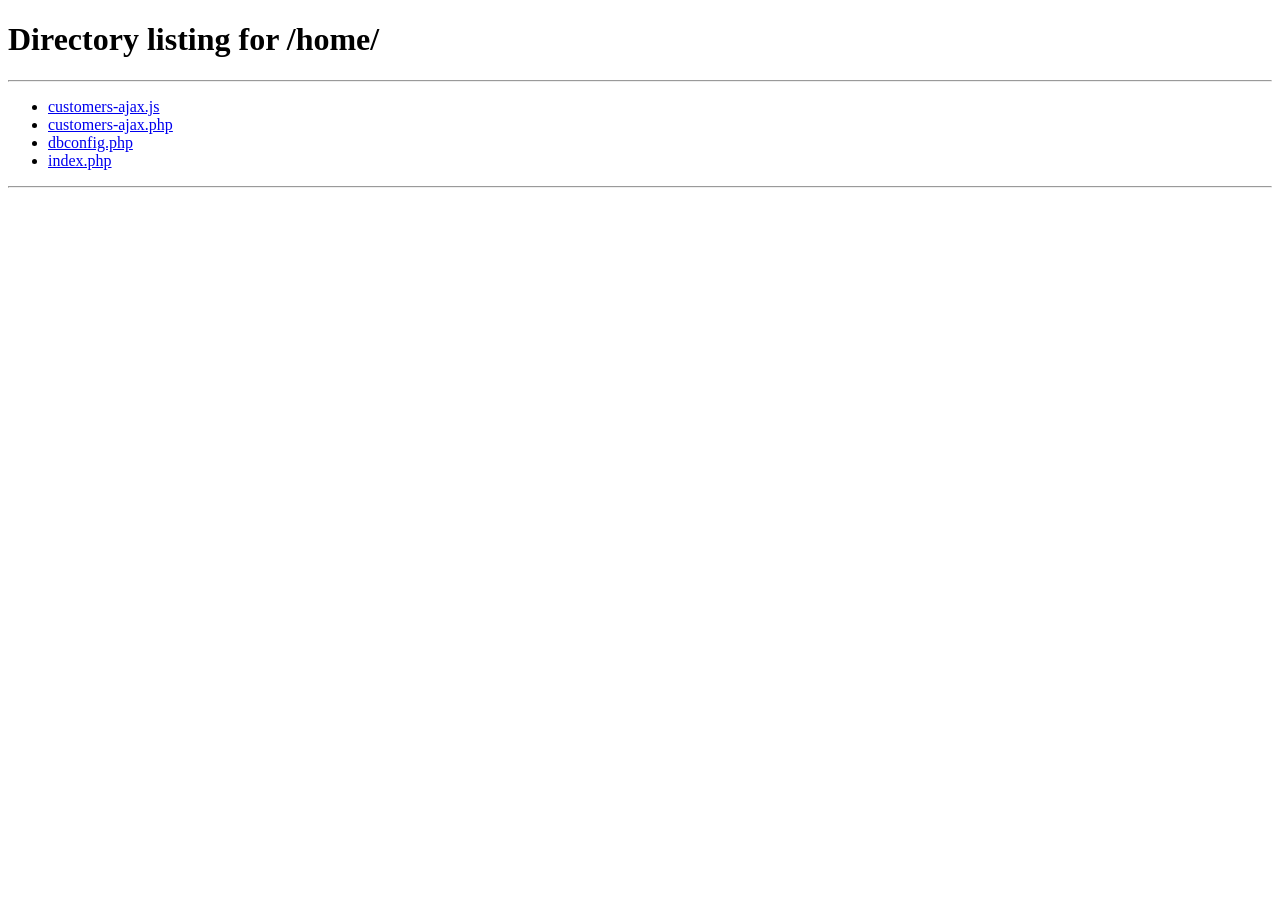
<file: index.html>
<!doctype html>
<html class="no-js" lang="zxx">
    
<head>
        <meta charset="utf-8">
        <meta http-equiv="x-ua-compatible" content="ie=edge">
        <title></title>
        <meta name="description" content="">
        <meta name="robots" content="noindex, follow" />
        <meta name="viewport" content="width=device-width, initial-scale=1">
        <!-- Favicon -->
        <link rel="shortcut icon" type="image/x-icon" href="assets/img/favicon.png">
		
    </head>
    <script type="text/javascript">
        location.href = "home/"
    </script>
    <body>
   
    </body>

</html>
</file>
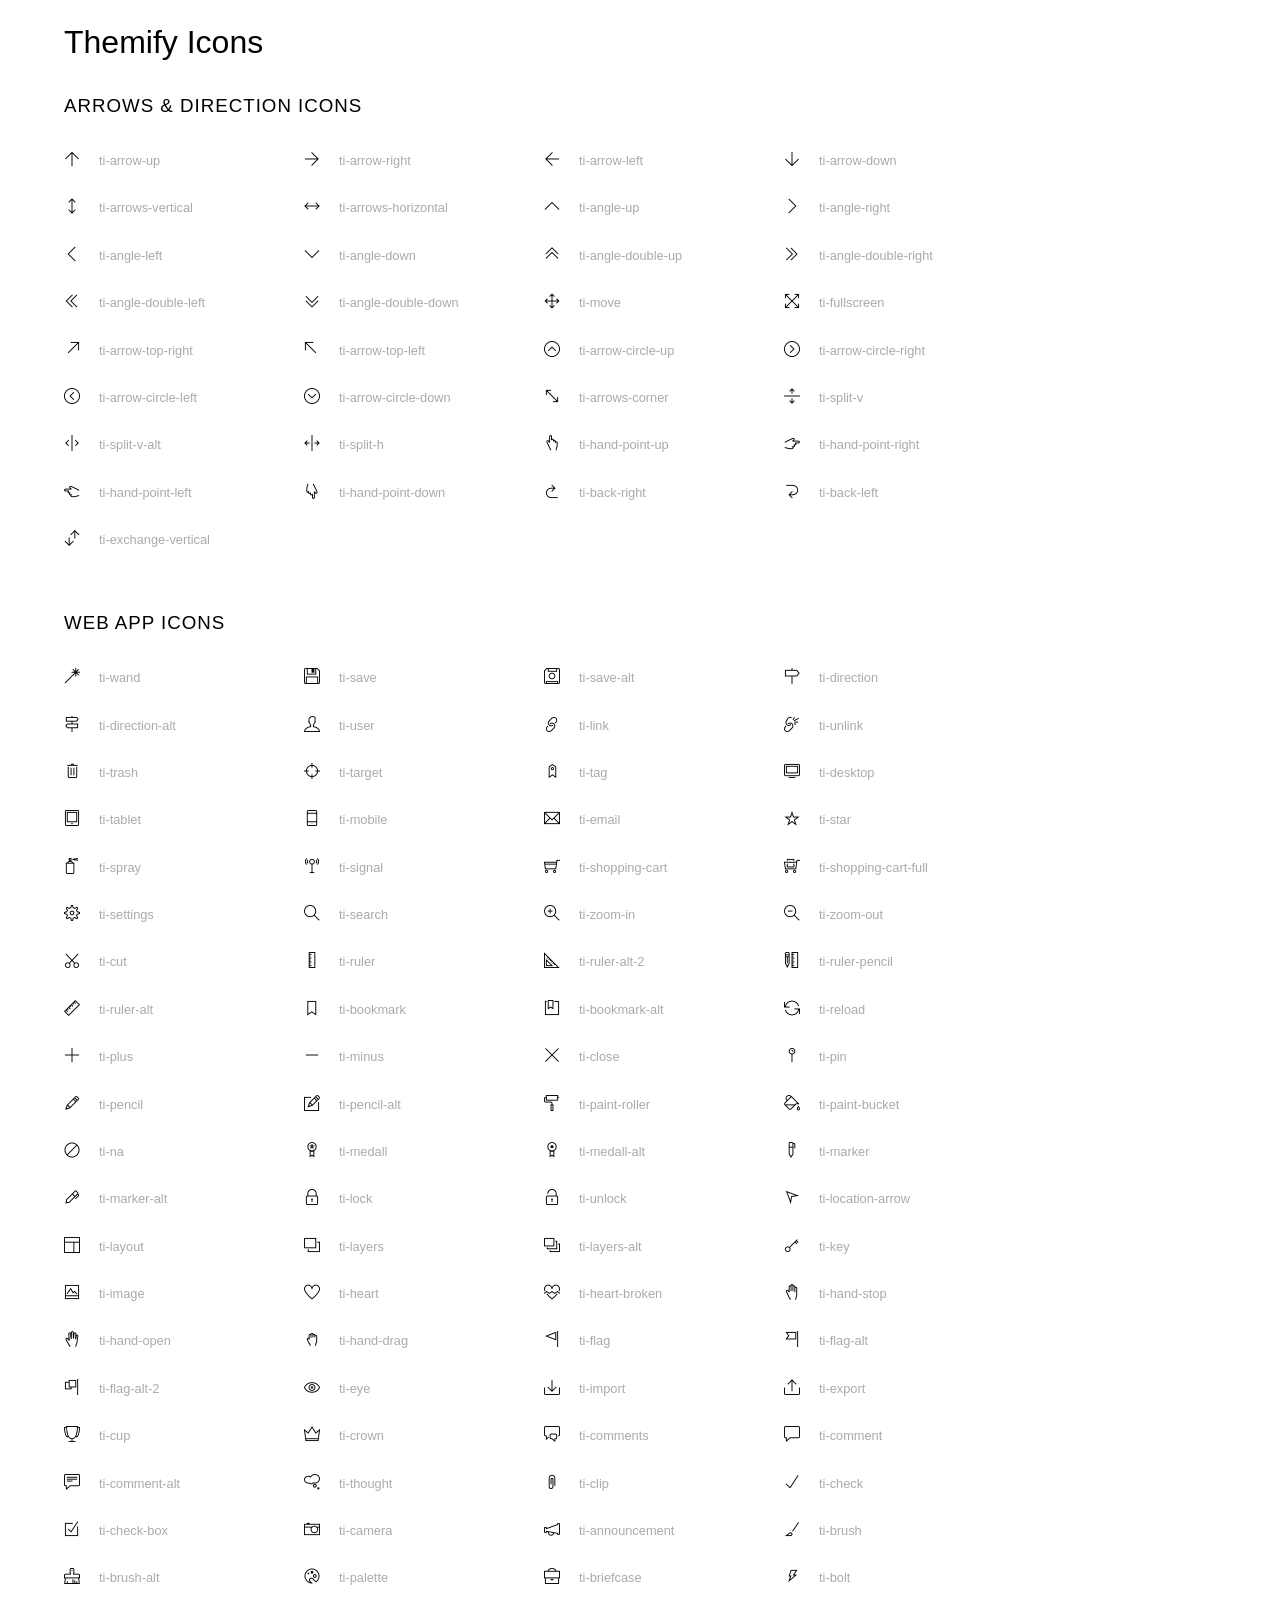
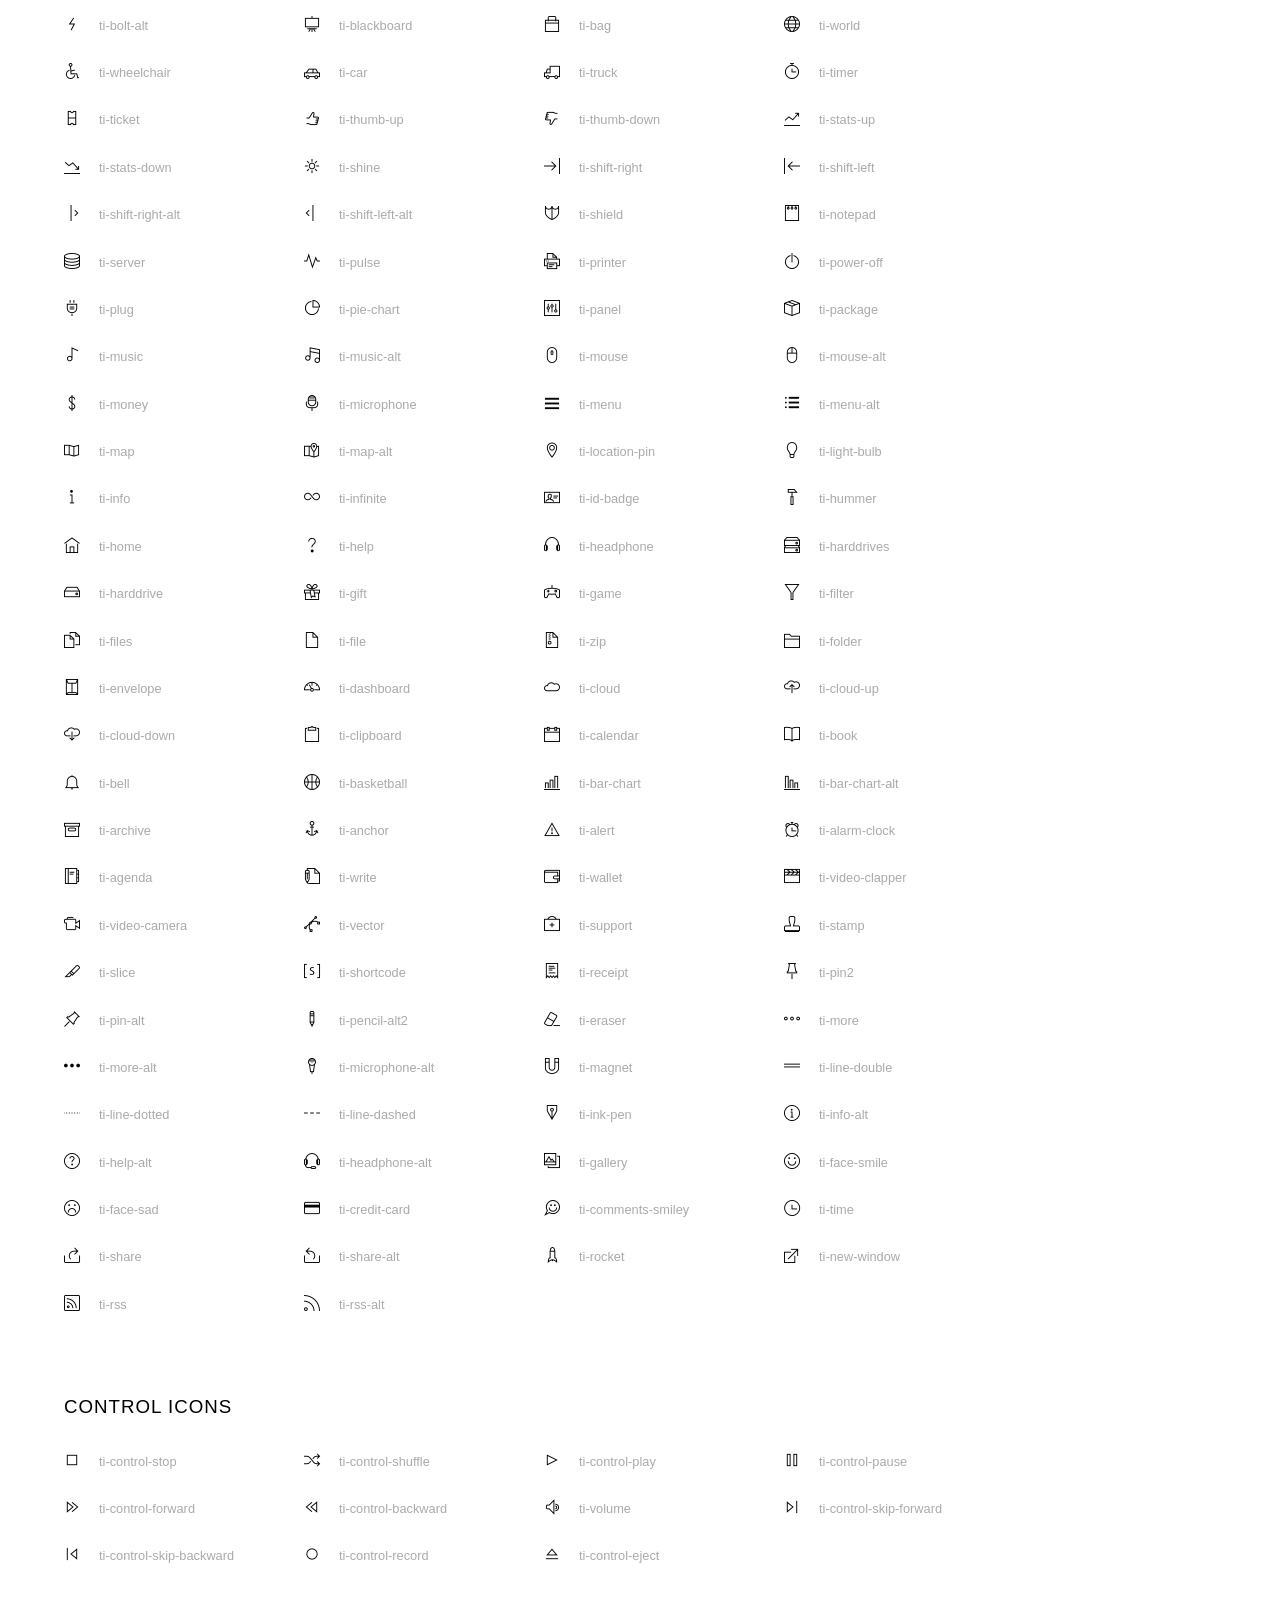
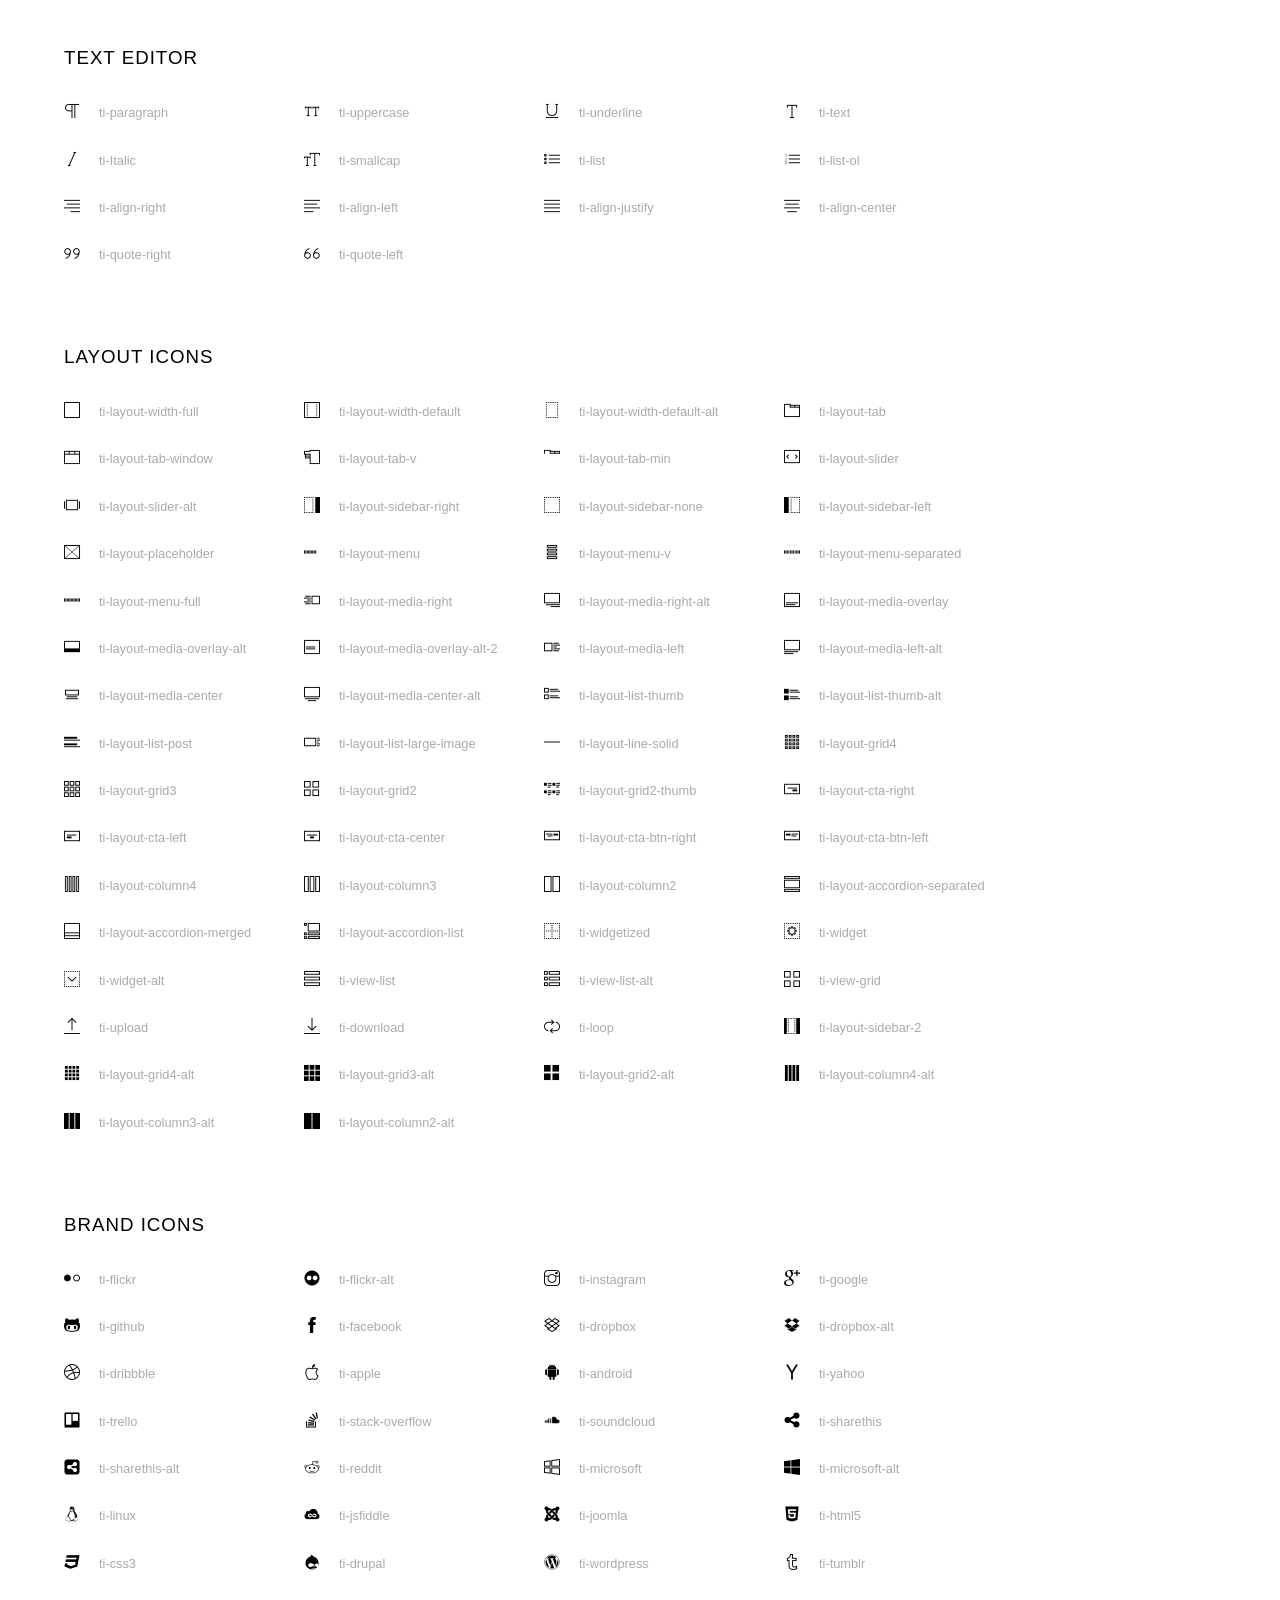
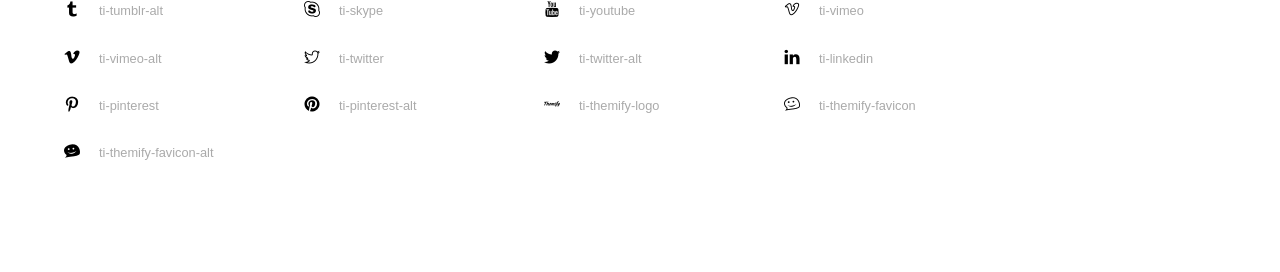
<file: assets/fonts/themify-icons/index.html>
<!doctype html>
<html>
<head>
	<meta charset="utf-8">
	<title>Themify Icon Font</title>
	<meta name="viewport" content="width=device-width">
	<link rel="stylesheet" href="demo-files/demo.css">
	<link rel="stylesheet" href="themify-icons.css">
	<!--[if lt IE 8]><!-->
	<link rel="stylesheet" href="ie7/ie7.css">
	<!--<![endif]-->
</head>
<body>
	<h1>Themify Icons</h1>

	<div class="icon-section">

		<div class="icon-section">
			<h3>Arrows &amp; Direction Icons </h3>

			<div class="icon-container">
				<span class="ti-arrow-up"></span><span class="icon-name"> ti-arrow-up</span>
			</div>
			<div class="icon-container">
				<span class="ti-arrow-right"></span><span class="icon-name"> ti-arrow-right</span>
			</div>
			<div class="icon-container">
				<span class="ti-arrow-left"></span><span class="icon-name"> ti-arrow-left</span>
			</div>
			<div class="icon-container">
				<span class="ti-arrow-down"></span><span class="icon-name"> ti-arrow-down</span>
			</div>
			<div class="icon-container">
				<span class="ti-arrows-vertical"></span><span class="icon-name"> ti-arrows-vertical</span>
			</div>
			<div class="icon-container">
				<span class="ti-arrows-horizontal"></span><span class="icon-name"> ti-arrows-horizontal</span>
			</div>
			<div class="icon-container">
				<span class="ti-angle-up"></span><span class="icon-name"> ti-angle-up</span>
			</div>
			<div class="icon-container">
				<span class="ti-angle-right"></span><span class="icon-name"> ti-angle-right</span>
			</div>
			<div class="icon-container">
				<span class="ti-angle-left"></span><span class="icon-name"> ti-angle-left</span>
			</div>
			<div class="icon-container">
				<span class="ti-angle-down"></span><span class="icon-name"> ti-angle-down</span>
			</div>	
			<div class="icon-container">
				<span class="ti-angle-double-up"></span><span class="icon-name"> ti-angle-double-up</span>
			</div>
			<div class="icon-container">
				<span class="ti-angle-double-right"></span><span class="icon-name"> ti-angle-double-right</span>
			</div>
			<div class="icon-container">
				<span class="ti-angle-double-left"></span><span class="icon-name"> ti-angle-double-left</span>
			</div>
			<div class="icon-container">
				<span class="ti-angle-double-down"></span><span class="icon-name"> ti-angle-double-down</span>
			</div>					
			<div class="icon-container">
				<span class="ti-move"></span><span class="icon-name"> ti-move</span>
			</div>
			<div class="icon-container">
				<span class="ti-fullscreen"></span><span class="icon-name"> ti-fullscreen</span>
			</div>
			<div class="icon-container">
				<span class="ti-arrow-top-right"></span><span class="icon-name"> ti-arrow-top-right</span>
			</div>
			<div class="icon-container">
				<span class="ti-arrow-top-left"></span><span class="icon-name"> ti-arrow-top-left</span>
			</div>
			<div class="icon-container">
				<span class="ti-arrow-circle-up"></span><span class="icon-name"> ti-arrow-circle-up</span>
			</div>
			<div class="icon-container">
				<span class="ti-arrow-circle-right"></span><span class="icon-name"> ti-arrow-circle-right</span>
			</div>
			<div class="icon-container">
				<span class="ti-arrow-circle-left"></span><span class="icon-name"> ti-arrow-circle-left</span>
			</div>
			<div class="icon-container">
				<span class="ti-arrow-circle-down"></span><span class="icon-name"> ti-arrow-circle-down</span>
			</div>
			<div class="icon-container">
				<span class="ti-arrows-corner"></span><span class="icon-name"> ti-arrows-corner</span>
			</div>
			<div class="icon-container">
				<span class="ti-split-v"></span><span class="icon-name"> ti-split-v</span>
			</div>

			<div class="icon-container">
				<span class="ti-split-v-alt"></span><span class="icon-name"> ti-split-v-alt</span>
			</div>
			<div class="icon-container">
				<span class="ti-split-h"></span><span class="icon-name"> ti-split-h</span>
			</div>
			<div class="icon-container">
				<span class="ti-hand-point-up"></span><span class="icon-name"> ti-hand-point-up</span>
			</div>
			<div class="icon-container">
				<span class="ti-hand-point-right"></span><span class="icon-name"> ti-hand-point-right</span>
			</div>
			<div class="icon-container">
				<span class="ti-hand-point-left"></span><span class="icon-name"> ti-hand-point-left</span>
			</div>
			<div class="icon-container">
				<span class="ti-hand-point-down"></span><span class="icon-name"> ti-hand-point-down</span>
			</div>
			<div class="icon-container">
				<span class="ti-back-right"></span><span class="icon-name"> ti-back-right</span>
			</div>
			<div class="icon-container">
				<span class="ti-back-left"></span><span class="icon-name"> ti-back-left</span>
			</div>
			<div class="icon-container">
				<span class="ti-exchange-vertical"></span><span class="icon-name"> ti-exchange-vertical</span>
			</div>

		</div> <!-- Arrows Icons -->



		<h3>Web App Icons</h3>
		
		<div class="icon-section">

			<div class="icon-container">
				<span class="ti-wand"></span><span class="icon-name"> ti-wand</span>
			</div>
			<div class="icon-container">
				<span class="ti-save"></span><span class="icon-name"> ti-save</span>
			</div>
			<div class="icon-container">
				<span class="ti-save-alt"></span><span class="icon-name"> ti-save-alt</span>
			</div>

			<div class="icon-container">
				<span class="ti-direction"></span><span class="icon-name"> ti-direction</span>
			</div>
			<div class="icon-container">
				<span class="ti-direction-alt"></span><span class="icon-name"> ti-direction-alt</span>
			</div>
			<div class="icon-container">
				<span class="ti-user"></span><span class="icon-name"> ti-user</span>
			</div>
			<div class="icon-container">
				<span class="ti-link"></span><span class="icon-name"> ti-link</span>
			</div>
			<div class="icon-container">
				<span class="ti-unlink"></span><span class="icon-name"> ti-unlink</span>
			</div>
			<div class="icon-container">
				<span class="ti-trash"></span><span class="icon-name"> ti-trash</span>
			</div>
			<div class="icon-container">
				<span class="ti-target"></span><span class="icon-name"> ti-target</span>
			</div>
			<div class="icon-container">
				<span class="ti-tag"></span><span class="icon-name"> ti-tag</span>
			</div>
			<div class="icon-container">
				<span class="ti-desktop"></span><span class="icon-name"> ti-desktop</span>
			</div>
			<div class="icon-container">
				<span class="ti-tablet"></span><span class="icon-name"> ti-tablet</span>
			</div>
			<div class="icon-container">
				<span class="ti-mobile"></span><span class="icon-name"> ti-mobile</span>
			</div>
			<div class="icon-container">
				<span class="ti-email"></span><span class="icon-name"> ti-email</span>
			</div>	
			<div class="icon-container">
				<span class="ti-star"></span><span class="icon-name"> ti-star</span>
			</div>
			<div class="icon-container">
				<span class="ti-spray"></span><span class="icon-name"> ti-spray</span>
			</div>
			<div class="icon-container">
				<span class="ti-signal"></span><span class="icon-name"> ti-signal</span>
			</div>
			<div class="icon-container">
				<span class="ti-shopping-cart"></span><span class="icon-name"> ti-shopping-cart</span>
			</div>
			<div class="icon-container">
				<span class="ti-shopping-cart-full"></span><span class="icon-name"> ti-shopping-cart-full</span>
			</div>
			<div class="icon-container">
				<span class="ti-settings"></span><span class="icon-name"> ti-settings</span>
			</div>
			<div class="icon-container">
				<span class="ti-search"></span><span class="icon-name"> ti-search</span>
			</div>
			<div class="icon-container">
				<span class="ti-zoom-in"></span><span class="icon-name"> ti-zoom-in</span>
			</div>
			<div class="icon-container">
				<span class="ti-zoom-out"></span><span class="icon-name"> ti-zoom-out</span>
			</div>
			<div class="icon-container">
				<span class="ti-cut"></span><span class="icon-name"> ti-cut</span>
			</div>
			<div class="icon-container">
				<span class="ti-ruler"></span><span class="icon-name"> ti-ruler</span>
			</div>
			<div class="icon-container">
				<span class="ti-ruler-alt-2"></span><span class="icon-name"> ti-ruler-alt-2</span>
			</div>			
			<div class="icon-container">
				<span class="ti-ruler-pencil"></span><span class="icon-name"> ti-ruler-pencil</span>
			</div>
			<div class="icon-container">
				<span class="ti-ruler-alt"></span><span class="icon-name"> ti-ruler-alt</span>
			</div>
			<div class="icon-container">
				<span class="ti-bookmark"></span><span class="icon-name"> ti-bookmark</span>
			</div>
			<div class="icon-container">
				<span class="ti-bookmark-alt"></span><span class="icon-name"> ti-bookmark-alt</span>
			</div>
			<div class="icon-container">
				<span class="ti-reload"></span><span class="icon-name"> ti-reload</span>
			</div>
			<div class="icon-container">
				<span class="ti-plus"></span><span class="icon-name"> ti-plus</span>
			</div>
			<div class="icon-container">
				<span class="ti-minus"></span><span class="icon-name"> ti-minus</span>
			</div>
			<div class="icon-container">
				<span class="ti-close"></span><span class="icon-name"> ti-close</span>
			</div>			
			<div class="icon-container">
				<span class="ti-pin"></span><span class="icon-name"> ti-pin</span>
			</div>
			<div class="icon-container">
				<span class="ti-pencil"></span><span class="icon-name"> ti-pencil</span>
			</div>
					
		  	<div class="icon-container">
				<span class="ti-pencil-alt"></span><span class="icon-name"> ti-pencil-alt</span>
			</div>
			<div class="icon-container">
				<span class="ti-paint-roller"></span><span class="icon-name"> ti-paint-roller</span>
			</div>
			<div class="icon-container">
				<span class="ti-paint-bucket"></span><span class="icon-name"> ti-paint-bucket</span>
			</div>
			<div class="icon-container">
				<span class="ti-na"></span><span class="icon-name"> ti-na</span>
			</div>
			<div class="icon-container">
				<span class="ti-medall"></span><span class="icon-name"> ti-medall</span>
			</div>
			<div class="icon-container">
				<span class="ti-medall-alt"></span><span class="icon-name"> ti-medall-alt</span>
			</div>
			<div class="icon-container">
				<span class="ti-marker"></span><span class="icon-name"> ti-marker</span>
			</div>
			<div class="icon-container">
				<span class="ti-marker-alt"></span><span class="icon-name"> ti-marker-alt</span>
			</div>

			<div class="icon-container">
				<span class="ti-lock"></span><span class="icon-name"> ti-lock</span>
			</div>
			<div class="icon-container">
				<span class="ti-unlock"></span><span class="icon-name"> ti-unlock</span>
			</div>
			<div class="icon-container">
				<span class="ti-location-arrow"></span><span class="icon-name"> ti-location-arrow</span>
			</div>
			<div class="icon-container">
				<span class="ti-layout"></span><span class="icon-name"> ti-layout</span>
			</div>
			<div class="icon-container">
				<span class="ti-layers"></span><span class="icon-name"> ti-layers</span>
			</div>
			<div class="icon-container">
				<span class="ti-layers-alt"></span><span class="icon-name"> ti-layers-alt</span>
			</div>
			<div class="icon-container">
				<span class="ti-key"></span><span class="icon-name"> ti-key</span>
			</div>
			<div class="icon-container">
				<span class="ti-image"></span><span class="icon-name"> ti-image</span>
			</div>
			<div class="icon-container">
				<span class="ti-heart"></span><span class="icon-name"> ti-heart</span>
			</div>
			<div class="icon-container">
				<span class="ti-heart-broken"></span><span class="icon-name"> ti-heart-broken</span>
			</div>
			<div class="icon-container">
				<span class="ti-hand-stop"></span><span class="icon-name"> ti-hand-stop</span>
			</div>
			<div class="icon-container">
				<span class="ti-hand-open"></span><span class="icon-name"> ti-hand-open</span>
			</div>
			<div class="icon-container">
				<span class="ti-hand-drag"></span><span class="icon-name"> ti-hand-drag</span>
			</div>
			<div class="icon-container">
				<span class="ti-flag"></span><span class="icon-name"> ti-flag</span>
			</div>
			<div class="icon-container">
				<span class="ti-flag-alt"></span><span class="icon-name"> ti-flag-alt</span>
			</div>
			<div class="icon-container">
				<span class="ti-flag-alt-2"></span><span class="icon-name"> ti-flag-alt-2</span>
			</div>
			<div class="icon-container">
				<span class="ti-eye"></span><span class="icon-name"> ti-eye</span>
			</div>
			<div class="icon-container">
				<span class="ti-import"></span><span class="icon-name"> ti-import</span>
			</div>			
			<div class="icon-container">
				<span class="ti-export"></span><span class="icon-name"> ti-export</span>
			</div>
			<div class="icon-container">
				<span class="ti-cup"></span><span class="icon-name"> ti-cup</span>
			</div>
			<div class="icon-container">
				<span class="ti-crown"></span><span class="icon-name"> ti-crown</span>
			</div>
			<div class="icon-container">
				<span class="ti-comments"></span><span class="icon-name"> ti-comments</span>
			</div>
			<div class="icon-container">
				<span class="ti-comment"></span><span class="icon-name"> ti-comment</span>
			</div>
			<div class="icon-container">
				<span class="ti-comment-alt"></span><span class="icon-name"> ti-comment-alt</span>
			</div>
			<div class="icon-container">
				<span class="ti-thought"></span><span class="icon-name"> ti-thought</span>
			</div>			
			<div class="icon-container">
				<span class="ti-clip"></span><span class="icon-name"> ti-clip</span>
			</div>

			<div class="icon-container">
				<span class="ti-check"></span><span class="icon-name"> ti-check</span>
			</div>
			<div class="icon-container">
				<span class="ti-check-box"></span><span class="icon-name"> ti-check-box</span>
			</div>
			<div class="icon-container">
				<span class="ti-camera"></span><span class="icon-name"> ti-camera</span>
			</div>
			<div class="icon-container">
				<span class="ti-announcement"></span><span class="icon-name"> ti-announcement</span>
			</div>
			<div class="icon-container">
				<span class="ti-brush"></span><span class="icon-name"> ti-brush</span>
			</div>
			<div class="icon-container">
				<span class="ti-brush-alt"></span><span class="icon-name"> ti-brush-alt</span>
			</div>
			<div class="icon-container">
				<span class="ti-palette"></span><span class="icon-name"> ti-palette</span>
			</div>			
			<div class="icon-container">
				<span class="ti-briefcase"></span><span class="icon-name"> ti-briefcase</span>
			</div>
			<div class="icon-container">
				<span class="ti-bolt"></span><span class="icon-name"> ti-bolt</span>
			</div>
			<div class="icon-container">
				<span class="ti-bolt-alt"></span><span class="icon-name"> ti-bolt-alt</span>
			</div>
			<div class="icon-container">
				<span class="ti-blackboard"></span><span class="icon-name"> ti-blackboard</span>
			</div>
			<div class="icon-container">
				<span class="ti-bag"></span><span class="icon-name"> ti-bag</span>
			</div>
			<div class="icon-container">
				<span class="ti-world"></span><span class="icon-name"> ti-world</span>
			</div>
			<div class="icon-container">
				<span class="ti-wheelchair"></span><span class="icon-name"> ti-wheelchair</span>
			</div>
			<div class="icon-container">
				<span class="ti-car"></span><span class="icon-name"> ti-car</span>
			</div>
			<div class="icon-container">
				<span class="ti-truck"></span><span class="icon-name"> ti-truck</span>
			</div>
			<div class="icon-container">
				<span class="ti-timer"></span><span class="icon-name"> ti-timer</span>
			</div>
			<div class="icon-container">
				<span class="ti-ticket"></span><span class="icon-name"> ti-ticket</span>
			</div>
			<div class="icon-container">
				<span class="ti-thumb-up"></span><span class="icon-name"> ti-thumb-up</span>
			</div>
			<div class="icon-container">
				<span class="ti-thumb-down"></span><span class="icon-name"> ti-thumb-down</span>
			</div>

			<div class="icon-container">
				<span class="ti-stats-up"></span><span class="icon-name"> ti-stats-up</span>
			</div>
			<div class="icon-container">
				<span class="ti-stats-down"></span><span class="icon-name"> ti-stats-down</span>
			</div>
			<div class="icon-container">
				<span class="ti-shine"></span><span class="icon-name"> ti-shine</span>
			</div>
			<div class="icon-container">
				<span class="ti-shift-right"></span><span class="icon-name"> ti-shift-right</span>
			</div>
			<div class="icon-container">
				<span class="ti-shift-left"></span><span class="icon-name"> ti-shift-left</span>
			</div>

			<div class="icon-container">
				<span class="ti-shift-right-alt"></span><span class="icon-name"> ti-shift-right-alt</span>
			</div>
			<div class="icon-container">
				<span class="ti-shift-left-alt"></span><span class="icon-name"> ti-shift-left-alt</span>
			</div>
			<div class="icon-container">
				<span class="ti-shield"></span><span class="icon-name"> ti-shield</span>
			</div>
			<div class="icon-container">
				<span class="ti-notepad"></span><span class="icon-name"> ti-notepad</span>
			</div>
			<div class="icon-container">
				<span class="ti-server"></span><span class="icon-name"> ti-server</span>
			</div>

			<div class="icon-container">
				<span class="ti-pulse"></span><span class="icon-name"> ti-pulse</span>
			</div>
			<div class="icon-container">
				<span class="ti-printer"></span><span class="icon-name"> ti-printer</span>
			</div>
			<div class="icon-container">
				<span class="ti-power-off"></span><span class="icon-name"> ti-power-off</span>
			</div>
			<div class="icon-container">
				<span class="ti-plug"></span><span class="icon-name"> ti-plug</span>
			</div>
			<div class="icon-container">
				<span class="ti-pie-chart"></span><span class="icon-name"> ti-pie-chart</span>
			</div>

			<div class="icon-container">
				<span class="ti-panel"></span><span class="icon-name"> ti-panel</span>
			</div>
			<div class="icon-container">
				<span class="ti-package"></span><span class="icon-name"> ti-package</span>
			</div>
			<div class="icon-container">
				<span class="ti-music"></span><span class="icon-name"> ti-music</span>
			</div>
			<div class="icon-container">
				<span class="ti-music-alt"></span><span class="icon-name"> ti-music-alt</span>
			</div>
			<div class="icon-container">
				<span class="ti-mouse"></span><span class="icon-name"> ti-mouse</span>
			</div>
			<div class="icon-container">
				<span class="ti-mouse-alt"></span><span class="icon-name"> ti-mouse-alt</span>
			</div>
			<div class="icon-container">
				<span class="ti-money"></span><span class="icon-name"> ti-money</span>
			</div>
			<div class="icon-container">
				<span class="ti-microphone"></span><span class="icon-name"> ti-microphone</span>
			</div>
			<div class="icon-container">
				<span class="ti-menu"></span><span class="icon-name"> ti-menu</span>
			</div>
			<div class="icon-container">
				<span class="ti-menu-alt"></span><span class="icon-name"> ti-menu-alt</span>
			</div>
			<div class="icon-container">
				<span class="ti-map"></span><span class="icon-name"> ti-map</span>
			</div>
			<div class="icon-container">
				<span class="ti-map-alt"></span><span class="icon-name"> ti-map-alt</span>
			</div>

			<div class="icon-container">
				<span class="ti-location-pin"></span><span class="icon-name"> ti-location-pin</span>
			</div>

			<div class="icon-container">
				<span class="ti-light-bulb"></span><span class="icon-name"> ti-light-bulb</span>
			</div>
			<div class="icon-container">
				<span class="ti-info"></span><span class="icon-name"> ti-info</span>
			</div>
			<div class="icon-container">
				<span class="ti-infinite"></span><span class="icon-name"> ti-infinite</span>
			</div>
			<div class="icon-container">
				<span class="ti-id-badge"></span><span class="icon-name"> ti-id-badge</span>
			</div>
			<div class="icon-container">
				<span class="ti-hummer"></span><span class="icon-name"> ti-hummer</span>
			</div>
			<div class="icon-container">
				<span class="ti-home"></span><span class="icon-name"> ti-home</span>
			</div>
			<div class="icon-container">
				<span class="ti-help"></span><span class="icon-name"> ti-help</span>
			</div>
			<div class="icon-container">
				<span class="ti-headphone"></span><span class="icon-name"> ti-headphone</span>
			</div>
			<div class="icon-container">
				<span class="ti-harddrives"></span><span class="icon-name"> ti-harddrives</span>
			</div>
			<div class="icon-container">
				<span class="ti-harddrive"></span><span class="icon-name"> ti-harddrive</span>
			</div>
			<div class="icon-container">
				<span class="ti-gift"></span><span class="icon-name"> ti-gift</span>
			</div>
			<div class="icon-container">
				<span class="ti-game"></span><span class="icon-name"> ti-game</span>
			</div>
			<div class="icon-container">
				<span class="ti-filter"></span><span class="icon-name"> ti-filter</span>
			</div>
			<div class="icon-container">
				<span class="ti-files"></span><span class="icon-name"> ti-files</span>
			</div>
			<div class="icon-container">
				<span class="ti-file"></span><span class="icon-name"> ti-file</span>
			</div>
			<div class="icon-container">
				<span class="ti-zip"></span><span class="icon-name"> ti-zip</span>
			</div>
			<div class="icon-container">
				<span class="ti-folder"></span><span class="icon-name"> ti-folder</span>
			</div>			
			<div class="icon-container">
				<span class="ti-envelope"></span><span class="icon-name"> ti-envelope</span>
			</div>


			<div class="icon-container">
				<span class="ti-dashboard"></span><span class="icon-name"> ti-dashboard</span>
			</div>
			<div class="icon-container">
				<span class="ti-cloud"></span><span class="icon-name"> ti-cloud</span>
			</div>
			<div class="icon-container">
				<span class="ti-cloud-up"></span><span class="icon-name"> ti-cloud-up</span>
			</div>
			<div class="icon-container">
				<span class="ti-cloud-down"></span><span class="icon-name"> ti-cloud-down</span>
			</div>
			<div class="icon-container">
				<span class="ti-clipboard"></span><span class="icon-name"> ti-clipboard</span>
			</div>
			<div class="icon-container">
				<span class="ti-calendar"></span><span class="icon-name"> ti-calendar</span>
			</div>
			<div class="icon-container">
				<span class="ti-book"></span><span class="icon-name"> ti-book</span>
			</div>
			<div class="icon-container">
				<span class="ti-bell"></span><span class="icon-name"> ti-bell</span>
			</div>
			<div class="icon-container">
				<span class="ti-basketball"></span><span class="icon-name"> ti-basketball</span>
			</div>
			<div class="icon-container">
				<span class="ti-bar-chart"></span><span class="icon-name"> ti-bar-chart</span>
			</div>
			<div class="icon-container">
				<span class="ti-bar-chart-alt"></span><span class="icon-name"> ti-bar-chart-alt</span>
			</div>


			<div class="icon-container">
				<span class="ti-archive"></span><span class="icon-name"> ti-archive</span>
			</div>
			<div class="icon-container">
				<span class="ti-anchor"></span><span class="icon-name"> ti-anchor</span>
			</div>

			<div class="icon-container">
				<span class="ti-alert"></span><span class="icon-name"> ti-alert</span>
			</div>
			<div class="icon-container">
				<span class="ti-alarm-clock"></span><span class="icon-name"> ti-alarm-clock</span>
			</div>
			<div class="icon-container">
				<span class="ti-agenda"></span><span class="icon-name"> ti-agenda</span>
			</div>
			<div class="icon-container">
				<span class="ti-write"></span><span class="icon-name"> ti-write</span>
			</div>

			<div class="icon-container">
				<span class="ti-wallet"></span><span class="icon-name"> ti-wallet</span>
			</div>
			<div class="icon-container">
				<span class="ti-video-clapper"></span><span class="icon-name"> ti-video-clapper</span>
			</div>
			<div class="icon-container">
				<span class="ti-video-camera"></span><span class="icon-name"> ti-video-camera</span>
			</div>
			<div class="icon-container">
				<span class="ti-vector"></span><span class="icon-name"> ti-vector</span>
			</div>

			<div class="icon-container">
				<span class="ti-support"></span><span class="icon-name"> ti-support</span>
			</div>
			<div class="icon-container">
				<span class="ti-stamp"></span><span class="icon-name"> ti-stamp</span>
			</div>
			<div class="icon-container">
				<span class="ti-slice"></span><span class="icon-name"> ti-slice</span>
			</div>
			<div class="icon-container">
				<span class="ti-shortcode"></span><span class="icon-name"> ti-shortcode</span>
			</div>
			<div class="icon-container">
				<span class="ti-receipt"></span><span class="icon-name"> ti-receipt</span>
			</div>
			<div class="icon-container">
				<span class="ti-pin2"></span><span class="icon-name"> ti-pin2</span>
			</div>
			<div class="icon-container">
				<span class="ti-pin-alt"></span><span class="icon-name"> ti-pin-alt</span>
			</div>
			<div class="icon-container">
				<span class="ti-pencil-alt2"></span><span class="icon-name"> ti-pencil-alt2</span>
			</div>
			<div class="icon-container">
				<span class="ti-eraser"></span><span class="icon-name"> ti-eraser</span>
			</div>			
			<div class="icon-container">
				<span class="ti-more"></span><span class="icon-name"> ti-more</span>
			</div>
			<div class="icon-container">
				<span class="ti-more-alt"></span><span class="icon-name"> ti-more-alt</span>
			</div>
			<div class="icon-container">
				<span class="ti-microphone-alt"></span><span class="icon-name"> ti-microphone-alt</span>
			</div>
			<div class="icon-container">
				<span class="ti-magnet"></span><span class="icon-name"> ti-magnet</span>
			</div>
			<div class="icon-container">
				<span class="ti-line-double"></span><span class="icon-name"> ti-line-double</span>
			</div>
			<div class="icon-container">
				<span class="ti-line-dotted"></span><span class="icon-name"> ti-line-dotted</span>
			</div>
			<div class="icon-container">
				<span class="ti-line-dashed"></span><span class="icon-name"> ti-line-dashed</span>
			</div>

			<div class="icon-container">
				<span class="ti-ink-pen"></span><span class="icon-name"> ti-ink-pen</span>
			</div>
			<div class="icon-container">
				<span class="ti-info-alt"></span><span class="icon-name"> ti-info-alt</span>
			</div>
			<div class="icon-container">
				<span class="ti-help-alt"></span><span class="icon-name"> ti-help-alt</span>
			</div>
			<div class="icon-container">
				<span class="ti-headphone-alt"></span><span class="icon-name"> ti-headphone-alt</span>
			</div>

			<div class="icon-container">
				<span class="ti-gallery"></span><span class="icon-name"> ti-gallery</span>
			</div>
			<div class="icon-container">
				<span class="ti-face-smile"></span><span class="icon-name"> ti-face-smile</span>
			</div>
			<div class="icon-container">
				<span class="ti-face-sad"></span><span class="icon-name"> ti-face-sad</span>
			</div>
			<div class="icon-container">
				<span class="ti-credit-card"></span><span class="icon-name"> ti-credit-card</span>
			</div>
			<div class="icon-container">
				<span class="ti-comments-smiley"></span><span class="icon-name"> ti-comments-smiley</span>
			</div>
			<div class="icon-container">
				<span class="ti-time"></span><span class="icon-name"> ti-time</span>
			</div>
			<div class="icon-container">
				<span class="ti-share"></span><span class="icon-name"> ti-share</span>
			</div>
			<div class="icon-container">
				<span class="ti-share-alt"></span><span class="icon-name"> ti-share-alt</span>
			</div>
			<div class="icon-container">
				<span class="ti-rocket"></span><span class="icon-name"> ti-rocket</span>
			</div>

			<div class="icon-container">
				<span class="ti-new-window"></span><span class="icon-name"> ti-new-window</span>
			</div>

			<div class="icon-container">
				<span class="ti-rss"></span><span class="icon-name"> ti-rss</span>
			</div>

			<div class="icon-container">
				<span class="ti-rss-alt"></span><span class="icon-name"> ti-rss-alt</span>
			</div>
			
		</div><!-- Web App Icons -->


		<div class="icon-section">
			<h3>Control Icons</h3>
			<div class="icon-container">
				<span class="ti-control-stop"></span><span class="icon-name"> ti-control-stop</span>
			</div>
			<div class="icon-container">
				<span class="ti-control-shuffle"></span><span class="icon-name"> ti-control-shuffle</span>
			</div>
			<div class="icon-container">
				<span class="ti-control-play"></span><span class="icon-name"> ti-control-play</span>
			</div>
			<div class="icon-container">
				<span class="ti-control-pause"></span><span class="icon-name"> ti-control-pause</span>
			</div>
			<div class="icon-container">
				<span class="ti-control-forward"></span><span class="icon-name"> ti-control-forward</span>
			</div>
			<div class="icon-container">
				<span class="ti-control-backward"></span><span class="icon-name"> ti-control-backward</span>
			</div>	
			<div class="icon-container">
				<span class="ti-volume"></span><span class="icon-name"> ti-volume</span>
			</div>
			<div class="icon-container">
				<span class="ti-control-skip-forward"></span><span class="icon-name"> ti-control-skip-forward</span>
			</div>
			<div class="icon-container">
				<span class="ti-control-skip-backward"></span><span class="icon-name"> ti-control-skip-backward</span>
			</div>
			<div class="icon-container">
				<span class="ti-control-record"></span><span class="icon-name"> ti-control-record</span>
			</div>
			<div class="icon-container">
				<span class="ti-control-eject"></span><span class="icon-name"> ti-control-eject</span>
			</div>			
		</div> <!-- Control Icons -->


		<div class="icon-section">
			<h3>Text Editor</h3>

			<div class="icon-container">
				<span class="ti-paragraph"></span><span class="icon-name"> ti-paragraph</span>
			</div>
			<div class="icon-container">
				<span class="ti-uppercase"></span><span class="icon-name"> ti-uppercase</span>
			</div>

			<div class="icon-container">
				<span class="ti-underline"></span><span class="icon-name"> ti-underline</span>
			</div>
			<div class="icon-container">
				<span class="ti-text"></span><span class="icon-name"> ti-text</span>
			</div>
			<div class="icon-container">
				<span class="ti-Italic"></span><span class="icon-name"> ti-Italic</span>
			</div>
			<div class="icon-container">
				<span class="ti-smallcap"></span><span class="icon-name"> ti-smallcap</span>
			</div>
			<div class="icon-container">
				<span class="ti-list"></span><span class="icon-name"> ti-list</span>
			</div>
			<div class="icon-container">
				<span class="ti-list-ol"></span><span class="icon-name"> ti-list-ol</span>
			</div>
			<div class="icon-container">
				<span class="ti-align-right"></span><span class="icon-name"> ti-align-right</span>
			</div>
			<div class="icon-container">
				<span class="ti-align-left"></span><span class="icon-name"> ti-align-left</span>
			</div>
			<div class="icon-container">
				<span class="ti-align-justify"></span><span class="icon-name"> ti-align-justify</span>
			</div>
			<div class="icon-container">
				<span class="ti-align-center"></span><span class="icon-name"> ti-align-center</span>
			</div>
			<div class="icon-container">
				<span class="ti-quote-right"></span><span class="icon-name"> ti-quote-right</span>
			</div>
			<div class="icon-container">
				<span class="ti-quote-left"></span><span class="icon-name"> ti-quote-left</span>
			</div>

		</div> <!-- Text Editor -->



		<div class="icon-section">
			<h3>Layout Icons</h3>
			<div class="icon-container">
				<span class="ti-layout-width-full"></span><span class="icon-name"> ti-layout-width-full</span>
			</div>
			<div class="icon-container">
				<span class="ti-layout-width-default"></span><span class="icon-name"> ti-layout-width-default</span>
			</div>
			<div class="icon-container">
				<span class="ti-layout-width-default-alt"></span><span class="icon-name"> ti-layout-width-default-alt</span>
			</div>
			<div class="icon-container">
				<span class="ti-layout-tab"></span><span class="icon-name"> ti-layout-tab</span>
			</div>
			<div class="icon-container">
				<span class="ti-layout-tab-window"></span><span class="icon-name"> ti-layout-tab-window</span>
			</div>
			<div class="icon-container">
				<span class="ti-layout-tab-v"></span><span class="icon-name"> ti-layout-tab-v</span>
			</div>
			<div class="icon-container">
				<span class="ti-layout-tab-min"></span><span class="icon-name"> ti-layout-tab-min</span>
			</div>
			<div class="icon-container">
				<span class="ti-layout-slider"></span><span class="icon-name"> ti-layout-slider</span>
			</div>
			<div class="icon-container">
				<span class="ti-layout-slider-alt"></span><span class="icon-name"> ti-layout-slider-alt</span>
			</div>
			<div class="icon-container">
				<span class="ti-layout-sidebar-right"></span><span class="icon-name"> ti-layout-sidebar-right</span>
			</div>
			<div class="icon-container">
				<span class="ti-layout-sidebar-none"></span><span class="icon-name"> ti-layout-sidebar-none</span>
			</div>
			<div class="icon-container">
				<span class="ti-layout-sidebar-left"></span><span class="icon-name"> ti-layout-sidebar-left</span>
			</div>
			<div class="icon-container">
				<span class="ti-layout-placeholder"></span><span class="icon-name"> ti-layout-placeholder</span>
			</div>
			<div class="icon-container">
				<span class="ti-layout-menu"></span><span class="icon-name"> ti-layout-menu</span>
			</div>
			<div class="icon-container">
				<span class="ti-layout-menu-v"></span><span class="icon-name"> ti-layout-menu-v</span>
			</div>
			<div class="icon-container">
				<span class="ti-layout-menu-separated"></span><span class="icon-name"> ti-layout-menu-separated</span>
			</div>
			<div class="icon-container">
				<span class="ti-layout-menu-full"></span><span class="icon-name"> ti-layout-menu-full</span>
			</div>
			<div class="icon-container">
				<span class="ti-layout-media-right"></span><span class="icon-name"> ti-layout-media-right</span>
			</div>
			<div class="icon-container">
				<span class="ti-layout-media-right-alt"></span><span class="icon-name"> ti-layout-media-right-alt</span>
			</div>
			<div class="icon-container">
				<span class="ti-layout-media-overlay"></span><span class="icon-name"> ti-layout-media-overlay</span>
			</div>
			<div class="icon-container">
				<span class="ti-layout-media-overlay-alt"></span><span class="icon-name"> ti-layout-media-overlay-alt</span>
			</div>
			<div class="icon-container">
				<span class="ti-layout-media-overlay-alt-2"></span><span class="icon-name"> ti-layout-media-overlay-alt-2</span>
			</div>
			<div class="icon-container">
				<span class="ti-layout-media-left"></span><span class="icon-name"> ti-layout-media-left</span>
			</div>
			<div class="icon-container">
				<span class="ti-layout-media-left-alt"></span><span class="icon-name"> ti-layout-media-left-alt</span>
			</div>
			<div class="icon-container">
				<span class="ti-layout-media-center"></span><span class="icon-name"> ti-layout-media-center</span>
			</div>
			<div class="icon-container">
				<span class="ti-layout-media-center-alt"></span><span class="icon-name"> ti-layout-media-center-alt</span>
			</div>
			<div class="icon-container">
				<span class="ti-layout-list-thumb"></span><span class="icon-name"> ti-layout-list-thumb</span>
			</div>
			<div class="icon-container">
				<span class="ti-layout-list-thumb-alt"></span><span class="icon-name"> ti-layout-list-thumb-alt</span>
			</div>
			<div class="icon-container">
				<span class="ti-layout-list-post"></span><span class="icon-name"> ti-layout-list-post</span>
			</div>
			<div class="icon-container">
				<span class="ti-layout-list-large-image"></span><span class="icon-name"> ti-layout-list-large-image</span>
			</div>
			<div class="icon-container">
				<span class="ti-layout-line-solid"></span><span class="icon-name"> ti-layout-line-solid</span>
			</div>
			<div class="icon-container">
				<span class="ti-layout-grid4"></span><span class="icon-name"> ti-layout-grid4</span>
			</div>
			<div class="icon-container">
				<span class="ti-layout-grid3"></span><span class="icon-name"> ti-layout-grid3</span>
			</div>
			<div class="icon-container">
				<span class="ti-layout-grid2"></span><span class="icon-name"> ti-layout-grid2</span>
			</div>
			<div class="icon-container">
				<span class="ti-layout-grid2-thumb"></span><span class="icon-name"> ti-layout-grid2-thumb</span>
			</div>
			<div class="icon-container">
				<span class="ti-layout-cta-right"></span><span class="icon-name"> ti-layout-cta-right</span>
			</div>
			<div class="icon-container">
				<span class="ti-layout-cta-left"></span><span class="icon-name"> ti-layout-cta-left</span>
			</div>
			<div class="icon-container">
				<span class="ti-layout-cta-center"></span><span class="icon-name"> ti-layout-cta-center</span>
			</div>
			<div class="icon-container">
				<span class="ti-layout-cta-btn-right"></span><span class="icon-name"> ti-layout-cta-btn-right</span>
			</div>
			<div class="icon-container">
				<span class="ti-layout-cta-btn-left"></span><span class="icon-name"> ti-layout-cta-btn-left</span>
			</div>
			<div class="icon-container">
				<span class="ti-layout-column4"></span><span class="icon-name"> ti-layout-column4</span>
			</div>
			<div class="icon-container">
				<span class="ti-layout-column3"></span><span class="icon-name"> ti-layout-column3</span>
			</div>
			<div class="icon-container">
				<span class="ti-layout-column2"></span><span class="icon-name"> ti-layout-column2</span>
			</div>
			<div class="icon-container">
				<span class="ti-layout-accordion-separated"></span><span class="icon-name"> ti-layout-accordion-separated</span>
			</div>
			<div class="icon-container">
				<span class="ti-layout-accordion-merged"></span><span class="icon-name"> ti-layout-accordion-merged</span>
			</div>
			<div class="icon-container">
				<span class="ti-layout-accordion-list"></span><span class="icon-name"> ti-layout-accordion-list</span>
			</div>
			<div class="icon-container">
				<span class="ti-widgetized"></span><span class="icon-name"> ti-widgetized</span>
			</div>
			<div class="icon-container">
				<span class="ti-widget"></span><span class="icon-name"> ti-widget</span>
			</div>
			<div class="icon-container">
				<span class="ti-widget-alt"></span><span class="icon-name"> ti-widget-alt</span>
			</div>
			<div class="icon-container">
				<span class="ti-view-list"></span><span class="icon-name"> ti-view-list</span>
			</div>
			<div class="icon-container">
				<span class="ti-view-list-alt"></span><span class="icon-name"> ti-view-list-alt</span>
			</div>
			<div class="icon-container">
				<span class="ti-view-grid"></span><span class="icon-name"> ti-view-grid</span>
			</div>
			<div class="icon-container">
				<span class="ti-upload"></span><span class="icon-name"> ti-upload</span>
			</div>
			<div class="icon-container">
				<span class="ti-download"></span><span class="icon-name"> ti-download</span>
			</div>	
			<div class="icon-container">
				<span class="ti-loop"></span><span class="icon-name"> ti-loop</span>
			</div>
			<div class="icon-container">
				<span class="ti-layout-sidebar-2"></span><span class="icon-name"> ti-layout-sidebar-2</span>
			</div>
			<div class="icon-container">
				<span class="ti-layout-grid4-alt"></span><span class="icon-name"> ti-layout-grid4-alt</span>
			</div>
			<div class="icon-container">
				<span class="ti-layout-grid3-alt"></span><span class="icon-name"> ti-layout-grid3-alt</span>
			</div>
			<div class="icon-container">
				<span class="ti-layout-grid2-alt"></span><span class="icon-name"> ti-layout-grid2-alt</span>
			</div>
			<div class="icon-container">
				<span class="ti-layout-column4-alt"></span><span class="icon-name"> ti-layout-column4-alt</span>
			</div>
			<div class="icon-container">
				<span class="ti-layout-column3-alt"></span><span class="icon-name"> ti-layout-column3-alt</span>
			</div>
			<div class="icon-container">
				<span class="ti-layout-column2-alt"></span><span class="icon-name"> ti-layout-column2-alt</span>
			</div>		


		</div> <!-- Layout Icons -->


		<div class="icon-section">
			<h3>Brand Icons</h3>

			<div class="icon-container">
				<span class="ti-flickr"></span><span class="icon-name"> ti-flickr</span>
			</div>
			<div class="icon-container">
				<span class="ti-flickr-alt"></span><span class="icon-name"> ti-flickr-alt</span>
			</div>			
			<div class="icon-container">
				<span class="ti-instagram"></span><span class="icon-name"> ti-instagram</span>
			</div>
			<div class="icon-container">
				<span class="ti-google"></span><span class="icon-name"> ti-google</span>
			</div>
			<div class="icon-container">
				<span class="ti-github"></span><span class="icon-name"> ti-github</span>
			</div>

			<div class="icon-container">
				<span class="ti-facebook"></span><span class="icon-name"> ti-facebook</span>
			</div>
			<div class="icon-container">
				<span class="ti-dropbox"></span><span class="icon-name"> ti-dropbox</span>
			</div>
			<div class="icon-container">
				<span class="ti-dropbox-alt"></span><span class="icon-name"> ti-dropbox-alt</span>
			</div>
			<div class="icon-container">
				<span class="ti-dribbble"></span><span class="icon-name"> ti-dribbble</span>
			</div>
			<div class="icon-container">
				<span class="ti-apple"></span><span class="icon-name"> ti-apple</span>
			</div>
			<div class="icon-container">
				<span class="ti-android"></span><span class="icon-name"> ti-android</span>
			</div>
			<div class="icon-container">
				<span class="ti-yahoo"></span><span class="icon-name"> ti-yahoo</span>
			</div>
			<div class="icon-container">
				<span class="ti-trello"></span><span class="icon-name"> ti-trello</span>
			</div>
			<div class="icon-container">
				<span class="ti-stack-overflow"></span><span class="icon-name"> ti-stack-overflow</span>
			</div>
			<div class="icon-container">
				<span class="ti-soundcloud"></span><span class="icon-name"> ti-soundcloud</span>
			</div>
			<div class="icon-container">
				<span class="ti-sharethis"></span><span class="icon-name"> ti-sharethis</span>
			</div>
			<div class="icon-container">
				<span class="ti-sharethis-alt"></span><span class="icon-name"> ti-sharethis-alt</span>
			</div>
			<div class="icon-container">
				<span class="ti-reddit"></span><span class="icon-name"> ti-reddit</span>
			</div>

			<div class="icon-container">
				<span class="ti-microsoft"></span><span class="icon-name"> ti-microsoft</span>
			</div>
			<div class="icon-container">
				<span class="ti-microsoft-alt"></span><span class="icon-name"> ti-microsoft-alt</span>
			</div>
			<div class="icon-container">
				<span class="ti-linux"></span><span class="icon-name"> ti-linux</span>
			</div>
			<div class="icon-container">
				<span class="ti-jsfiddle"></span><span class="icon-name"> ti-jsfiddle</span>
			</div>
			<div class="icon-container">
				<span class="ti-joomla"></span><span class="icon-name"> ti-joomla</span>
			</div>
			<div class="icon-container">
				<span class="ti-html5"></span><span class="icon-name"> ti-html5</span>
			</div>
			<div class="icon-container">
				<span class="ti-css3"></span><span class="icon-name"> ti-css3</span>
			</div>	
			<div class="icon-container">
				<span class="ti-drupal"></span><span class="icon-name"> ti-drupal</span>
			</div>
			<div class="icon-container">
				<span class="ti-wordpress"></span><span class="icon-name"> ti-wordpress</span>
			</div>		
			<div class="icon-container">
				<span class="ti-tumblr"></span><span class="icon-name"> ti-tumblr</span>
			</div>
			<div class="icon-container">
				<span class="ti-tumblr-alt"></span><span class="icon-name"> ti-tumblr-alt</span>
			</div>
			<div class="icon-container">
				<span class="ti-skype"></span><span class="icon-name"> ti-skype</span>
			</div>
			<div class="icon-container">
				<span class="ti-youtube"></span><span class="icon-name"> ti-youtube</span>
			</div>
			<div class="icon-container">
				<span class="ti-vimeo"></span><span class="icon-name"> ti-vimeo</span>
			</div>
			<div class="icon-container">
				<span class="ti-vimeo-alt"></span><span class="icon-name"> ti-vimeo-alt</span>
			</div>			
			<div class="icon-container">
				<span class="ti-twitter"></span><span class="icon-name"> ti-twitter</span>
			</div>
			<div class="icon-container">
				<span class="ti-twitter-alt"></span><span class="icon-name"> ti-twitter-alt</span>
			</div>
			<div class="icon-container">
				<span class="ti-linkedin"></span><span class="icon-name"> ti-linkedin</span>
			</div>
			<div class="icon-container">
				<span class="ti-pinterest"></span><span class="icon-name"> ti-pinterest</span>
			</div>

			<div class="icon-container">
				<span class="ti-pinterest-alt"></span><span class="icon-name"> ti-pinterest-alt</span>
			</div>
			<div class="icon-container">
				<span class="ti-themify-logo"></span><span class="icon-name"> ti-themify-logo</span>
			</div>
			<div class="icon-container">
				<span class="ti-themify-favicon"></span><span class="icon-name"> ti-themify-favicon</span>
			</div>
			<div class="icon-container">
				<span class="ti-themify-favicon-alt"></span><span class="icon-name"> ti-themify-favicon-alt</span>
			</div>

		</div> <!-- brand Icons -->

	</div>

</body>
</html>
</file>
<file: assets/fonts/themify-icons/demo-files/demo.css>
body {
	font: normal 1em/1.5em Arial, Helvetica, sans-serif;
	max-width: 90%;
	margin: 30px auto 0;
}
h1, h3 {
	font-weight: normal;
}
h3 {
	font-size: 1.4;
	text-transform: uppercase;
	letter-spacing: 1px;
}

.icon-section {
	margin: 0 0 3em;
	clear: both;
	overflow: hidden;
}
.icon-container {
	width: 240px; 
	padding: .7em 0;
	float: left; 
	position: relative;
	text-align: left;
}
.icon-container [class^="ti-"], 
.icon-container [class*=" ti-"] {
	color: #000;
	position: absolute;
	margin-top: 3px;
	transition: .3s;
}
.icon-container:hover [class^="ti-"],
.icon-container:hover [class*=" ti-"] {
	font-size: 2.2em;
	margin-top: -5px;
}
.icon-container:hover .icon-name {
	color: #000;
}
.icon-name {
	color: #aaa;
	margin-left: 35px;
	font-size: .8em;
	transition: .3s;
}
.icon-container:hover .icon-name {
	margin-left: 45px;
}
</file>
<file: assets/fonts/themify-icons/themify-icons.css>
@font-face {
	font-family: 'themify';
	src:url('fonts/themify.eot?-fvbane');
	src:url('fonts/themify.eot?#iefix-fvbane') format('embedded-opentype'),
		url('fonts/themify.woff?-fvbane') format('woff'),
		url('fonts/themify.ttf?-fvbane') format('truetype'),
		url('fonts/themify.svg?-fvbane#themify') format('svg');
	font-weight: normal;
	font-style: normal;
}

[class^="ti-"], [class*=" ti-"] {
	font-family: 'themify';
	speak: none;
	font-style: normal;
	font-weight: normal;
	font-variant: normal;
	text-transform: none;
	line-height: 1;

	/* Better Font Rendering =========== */
	-webkit-font-smoothing: antialiased;
	-moz-osx-font-smoothing: grayscale;
}

.ti-wand:before {
	content: "\e600";
}
.ti-volume:before {
	content: "\e601";
}
.ti-user:before {
	content: "\e602";
}
.ti-unlock:before {
	content: "\e603";
}
.ti-unlink:before {
	content: "\e604";
}
.ti-trash:before {
	content: "\e605";
}
.ti-thought:before {
	content: "\e606";
}
.ti-target:before {
	content: "\e607";
}
.ti-tag:before {
	content: "\e608";
}
.ti-tablet:before {
	content: "\e609";
}
.ti-star:before {
	content: "\e60a";
}
.ti-spray:before {
	content: "\e60b";
}
.ti-signal:before {
	content: "\e60c";
}
.ti-shopping-cart:before {
	content: "\e60d";
}
.ti-shopping-cart-full:before {
	content: "\e60e";
}
.ti-settings:before {
	content: "\e60f";
}
.ti-search:before {
	content: "\e610";
}
.ti-zoom-in:before {
	content: "\e611";
}
.ti-zoom-out:before {
	content: "\e612";
}
.ti-cut:before {
	content: "\e613";
}
.ti-ruler:before {
	content: "\e614";
}
.ti-ruler-pencil:before {
	content: "\e615";
}
.ti-ruler-alt:before {
	content: "\e616";
}
.ti-bookmark:before {
	content: "\e617";
}
.ti-bookmark-alt:before {
	content: "\e618";
}
.ti-reload:before {
	content: "\e619";
}
.ti-plus:before {
	content: "\e61a";
}
.ti-pin:before {
	content: "\e61b";
}
.ti-pencil:before {
	content: "\e61c";
}
.ti-pencil-alt:before {
	content: "\e61d";
}
.ti-paint-roller:before {
	content: "\e61e";
}
.ti-paint-bucket:before {
	content: "\e61f";
}
.ti-na:before {
	content: "\e620";
}
.ti-mobile:before {
	content: "\e621";
}
.ti-minus:before {
	content: "\e622";
}
.ti-medall:before {
	content: "\e623";
}
.ti-medall-alt:before {
	content: "\e624";
}
.ti-marker:before {
	content: "\e625";
}
.ti-marker-alt:before {
	content: "\e626";
}
.ti-arrow-up:before {
	content: "\e627";
}
.ti-arrow-right:before {
	content: "\e628";
}
.ti-arrow-left:before {
	content: "\e629";
}
.ti-arrow-down:before {
	content: "\e62a";
}
.ti-lock:before {
	content: "\e62b";
}
.ti-location-arrow:before {
	content: "\e62c";
}
.ti-link:before {
	content: "\e62d";
}
.ti-layout:before {
	content: "\e62e";
}
.ti-layers:before {
	content: "\e62f";
}
.ti-layers-alt:before {
	content: "\e630";
}
.ti-key:before {
	content: "\e631";
}
.ti-import:before {
	content: "\e632";
}
.ti-image:before {
	content: "\e633";
}
.ti-heart:before {
	content: "\e634";
}
.ti-heart-broken:before {
	content: "\e635";
}
.ti-hand-stop:before {
	content: "\e636";
}
.ti-hand-open:before {
	content: "\e637";
}
.ti-hand-drag:before {
	content: "\e638";
}
.ti-folder:before {
	content: "\e639";
}
.ti-flag:before {
	content: "\e63a";
}
.ti-flag-alt:before {
	content: "\e63b";
}
.ti-flag-alt-2:before {
	content: "\e63c";
}
.ti-eye:before {
	content: "\e63d";
}
.ti-export:before {
	content: "\e63e";
}
.ti-exchange-vertical:before {
	content: "\e63f";
}
.ti-desktop:before {
	content: "\e640";
}
.ti-cup:before {
	content: "\e641";
}
.ti-crown:before {
	content: "\e642";
}
.ti-comments:before {
	content: "\e643";
}
.ti-comment:before {
	content: "\e644";
}
.ti-comment-alt:before {
	content: "\e645";
}
.ti-close:before {
	content: "\e646";
}
.ti-clip:before {
	content: "\e647";
}
.ti-angle-up:before {
	content: "\e648";
}
.ti-angle-right:before {
	content: "\e649";
}
.ti-angle-left:before {
	content: "\e64a";
}
.ti-angle-down:before {
	content: "\e64b";
}
.ti-check:before {
	content: "\e64c";
}
.ti-check-box:before {
	content: "\e64d";
}
.ti-camera:before {
	content: "\e64e";
}
.ti-announcement:before {
	content: "\e64f";
}
.ti-brush:before {
	content: "\e650";
}
.ti-briefcase:before {
	content: "\e651";
}
.ti-bolt:before {
	content: "\e652";
}
.ti-bolt-alt:before {
	content: "\e653";
}
.ti-blackboard:before {
	content: "\e654";
}
.ti-bag:before {
	content: "\e655";
}
.ti-move:before {
	content: "\e656";
}
.ti-arrows-vertical:before {
	content: "\e657";
}
.ti-arrows-horizontal:before {
	content: "\e658";
}
.ti-fullscreen:before {
	content: "\e659";
}
.ti-arrow-top-right:before {
	content: "\e65a";
}
.ti-arrow-top-left:before {
	content: "\e65b";
}
.ti-arrow-circle-up:before {
	content: "\e65c";
}
.ti-arrow-circle-right:before {
	content: "\e65d";
}
.ti-arrow-circle-left:before {
	content: "\e65e";
}
.ti-arrow-circle-down:before {
	content: "\e65f";
}
.ti-angle-double-up:before {
	content: "\e660";
}
.ti-angle-double-right:before {
	content: "\e661";
}
.ti-angle-double-left:before {
	content: "\e662";
}
.ti-angle-double-down:before {
	content: "\e663";
}
.ti-zip:before {
	content: "\e664";
}
.ti-world:before {
	content: "\e665";
}
.ti-wheelchair:before {
	content: "\e666";
}
.ti-view-list:before {
	content: "\e667";
}
.ti-view-list-alt:before {
	content: "\e668";
}
.ti-view-grid:before {
	content: "\e669";
}
.ti-uppercase:before {
	content: "\e66a";
}
.ti-upload:before {
	content: "\e66b";
}
.ti-underline:before {
	content: "\e66c";
}
.ti-truck:before {
	content: "\e66d";
}
.ti-timer:before {
	content: "\e66e";
}
.ti-ticket:before {
	content: "\e66f";
}
.ti-thumb-up:before {
	content: "\e670";
}
.ti-thumb-down:before {
	content: "\e671";
}
.ti-text:before {
	content: "\e672";
}
.ti-stats-up:before {
	content: "\e673";
}
.ti-stats-down:before {
	content: "\e674";
}
.ti-split-v:before {
	content: "\e675";
}
.ti-split-h:before {
	content: "\e676";
}
.ti-smallcap:before {
	content: "\e677";
}
.ti-shine:before {
	content: "\e678";
}
.ti-shift-right:before {
	content: "\e679";
}
.ti-shift-left:before {
	content: "\e67a";
}
.ti-shield:before {
	content: "\e67b";
}
.ti-notepad:before {
	content: "\e67c";
}
.ti-server:before {
	content: "\e67d";
}
.ti-quote-right:before {
	content: "\e67e";
}
.ti-quote-left:before {
	content: "\e67f";
}
.ti-pulse:before {
	content: "\e680";
}
.ti-printer:before {
	content: "\e681";
}
.ti-power-off:before {
	content: "\e682";
}
.ti-plug:before {
	content: "\e683";
}
.ti-pie-chart:before {
	content: "\e684";
}
.ti-paragraph:before {
	content: "\e685";
}
.ti-panel:before {
	content: "\e686";
}
.ti-package:before {
	content: "\e687";
}
.ti-music:before {
	content: "\e688";
}
.ti-music-alt:before {
	content: "\e689";
}
.ti-mouse:before {
	content: "\e68a";
}
.ti-mouse-alt:before {
	content: "\e68b";
}
.ti-money:before {
	content: "\e68c";
}
.ti-microphone:before {
	content: "\e68d";
}
.ti-menu:before {
	content: "\e68e";
}
.ti-menu-alt:before {
	content: "\e68f";
}
.ti-map:before {
	content: "\e690";
}
.ti-map-alt:before {
	content: "\e691";
}
.ti-loop:before {
	content: "\e692";
}
.ti-location-pin:before {
	content: "\e693";
}
.ti-list:before {
	content: "\e694";
}
.ti-light-bulb:before {
	content: "\e695";
}
.ti-Italic:before {
	content: "\e696";
}
.ti-info:before {
	content: "\e697";
}
.ti-infinite:before {
	content: "\e698";
}
.ti-id-badge:before {
	content: "\e699";
}
.ti-hummer:before {
	content: "\e69a";
}
.ti-home:before {
	content: "\e69b";
}
.ti-help:before {
	content: "\e69c";
}
.ti-headphone:before {
	content: "\e69d";
}
.ti-harddrives:before {
	content: "\e69e";
}
.ti-harddrive:before {
	content: "\e69f";
}
.ti-gift:before {
	content: "\e6a0";
}
.ti-game:before {
	content: "\e6a1";
}
.ti-filter:before {
	content: "\e6a2";
}
.ti-files:before {
	content: "\e6a3";
}
.ti-file:before {
	content: "\e6a4";
}
.ti-eraser:before {
	content: "\e6a5";
}
.ti-envelope:before {
	content: "\e6a6";
}
.ti-download:before {
	content: "\e6a7";
}
.ti-direction:before {
	content: "\e6a8";
}
.ti-direction-alt:before {
	content: "\e6a9";
}
.ti-dashboard:before {
	content: "\e6aa";
}
.ti-control-stop:before {
	content: "\e6ab";
}
.ti-control-shuffle:before {
	content: "\e6ac";
}
.ti-control-play:before {
	content: "\e6ad";
}
.ti-control-pause:before {
	content: "\e6ae";
}
.ti-control-forward:before {
	content: "\e6af";
}
.ti-control-backward:before {
	content: "\e6b0";
}
.ti-cloud:before {
	content: "\e6b1";
}
.ti-cloud-up:before {
	content: "\e6b2";
}
.ti-cloud-down:before {
	content: "\e6b3";
}
.ti-clipboard:before {
	content: "\e6b4";
}
.ti-car:before {
	content: "\e6b5";
}
.ti-calendar:before {
	content: "\e6b6";
}
.ti-book:before {
	content: "\e6b7";
}
.ti-bell:before {
	content: "\e6b8";
}
.ti-basketball:before {
	content: "\e6b9";
}
.ti-bar-chart:before {
	content: "\e6ba";
}
.ti-bar-chart-alt:before {
	content: "\e6bb";
}
.ti-back-right:before {
	content: "\e6bc";
}
.ti-back-left:before {
	content: "\e6bd";
}
.ti-arrows-corner:before {
	content: "\e6be";
}
.ti-archive:before {
	content: "\e6bf";
}
.ti-anchor:before {
	content: "\e6c0";
}
.ti-align-right:before {
	content: "\e6c1";
}
.ti-align-left:before {
	content: "\e6c2";
}
.ti-align-justify:before {
	content: "\e6c3";
}
.ti-align-center:before {
	content: "\e6c4";
}
.ti-alert:before {
	content: "\e6c5";
}
.ti-alarm-clock:before {
	content: "\e6c6";
}
.ti-agenda:before {
	content: "\e6c7";
}
.ti-write:before {
	content: "\e6c8";
}
.ti-window:before {
	content: "\e6c9";
}
.ti-widgetized:before {
	content: "\e6ca";
}
.ti-widget:before {
	content: "\e6cb";
}
.ti-widget-alt:before {
	content: "\e6cc";
}
.ti-wallet:before {
	content: "\e6cd";
}
.ti-video-clapper:before {
	content: "\e6ce";
}
.ti-video-camera:before {
	content: "\e6cf";
}
.ti-vector:before {
	content: "\e6d0";
}
.ti-themify-logo:before {
	content: "\e6d1";
}
.ti-themify-favicon:before {
	content: "\e6d2";
}
.ti-themify-favicon-alt:before {
	content: "\e6d3";
}
.ti-support:before {
	content: "\e6d4";
}
.ti-stamp:before {
	content: "\e6d5";
}
.ti-split-v-alt:before {
	content: "\e6d6";
}
.ti-slice:before {
	content: "\e6d7";
}
.ti-shortcode:before {
	content: "\e6d8";
}
.ti-shift-right-alt:before {
	content: "\e6d9";
}
.ti-shift-left-alt:before {
	content: "\e6da";
}
.ti-ruler-alt-2:before {
	content: "\e6db";
}
.ti-receipt:before {
	content: "\e6dc";
}
.ti-pin2:before {
	content: "\e6dd";
}
.ti-pin-alt:before {
	content: "\e6de";
}
.ti-pencil-alt2:before {
	content: "\e6df";
}
.ti-palette:before {
	content: "\e6e0";
}
.ti-more:before {
	content: "\e6e1";
}
.ti-more-alt:before {
	content: "\e6e2";
}
.ti-microphone-alt:before {
	content: "\e6e3";
}
.ti-magnet:before {
	content: "\e6e4";
}
.ti-line-double:before {
	content: "\e6e5";
}
.ti-line-dotted:before {
	content: "\e6e6";
}
.ti-line-dashed:before {
	content: "\e6e7";
}
.ti-layout-width-full:before {
	content: "\e6e8";
}
.ti-layout-width-default:before {
	content: "\e6e9";
}
.ti-layout-width-default-alt:before {
	content: "\e6ea";
}
.ti-layout-tab:before {
	content: "\e6eb";
}
.ti-layout-tab-window:before {
	content: "\e6ec";
}
.ti-layout-tab-v:before {
	content: "\e6ed";
}
.ti-layout-tab-min:before {
	content: "\e6ee";
}
.ti-layout-slider:before {
	content: "\e6ef";
}
.ti-layout-slider-alt:before {
	content: "\e6f0";
}
.ti-layout-sidebar-right:before {
	content: "\e6f1";
}
.ti-layout-sidebar-none:before {
	content: "\e6f2";
}
.ti-layout-sidebar-left:before {
	content: "\e6f3";
}
.ti-layout-placeholder:before {
	content: "\e6f4";
}
.ti-layout-menu:before {
	content: "\e6f5";
}
.ti-layout-menu-v:before {
	content: "\e6f6";
}
.ti-layout-menu-separated:before {
	content: "\e6f7";
}
.ti-layout-menu-full:before {
	content: "\e6f8";
}
.ti-layout-media-right-alt:before {
	content: "\e6f9";
}
.ti-layout-media-right:before {
	content: "\e6fa";
}
.ti-layout-media-overlay:before {
	content: "\e6fb";
}
.ti-layout-media-overlay-alt:before {
	content: "\e6fc";
}
.ti-layout-media-overlay-alt-2:before {
	content: "\e6fd";
}
.ti-layout-media-left-alt:before {
	content: "\e6fe";
}
.ti-layout-media-left:before {
	content: "\e6ff";
}
.ti-layout-media-center-alt:before {
	content: "\e700";
}
.ti-layout-media-center:before {
	content: "\e701";
}
.ti-layout-list-thumb:before {
	content: "\e702";
}
.ti-layout-list-thumb-alt:before {
	content: "\e703";
}
.ti-layout-list-post:before {
	content: "\e704";
}
.ti-layout-list-large-image:before {
	content: "\e705";
}
.ti-layout-line-solid:before {
	content: "\e706";
}
.ti-layout-grid4:before {
	content: "\e707";
}
.ti-layout-grid3:before {
	content: "\e708";
}
.ti-layout-grid2:before {
	content: "\e709";
}
.ti-layout-grid2-thumb:before {
	content: "\e70a";
}
.ti-layout-cta-right:before {
	content: "\e70b";
}
.ti-layout-cta-left:before {
	content: "\e70c";
}
.ti-layout-cta-center:before {
	content: "\e70d";
}
.ti-layout-cta-btn-right:before {
	content: "\e70e";
}
.ti-layout-cta-btn-left:before {
	content: "\e70f";
}
.ti-layout-column4:before {
	content: "\e710";
}
.ti-layout-column3:before {
	content: "\e711";
}
.ti-layout-column2:before {
	content: "\e712";
}
.ti-layout-accordion-separated:before {
	content: "\e713";
}
.ti-layout-accordion-merged:before {
	content: "\e714";
}
.ti-layout-accordion-list:before {
	content: "\e715";
}
.ti-ink-pen:before {
	content: "\e716";
}
.ti-info-alt:before {
	content: "\e717";
}
.ti-help-alt:before {
	content: "\e718";
}
.ti-headphone-alt:before {
	content: "\e719";
}
.ti-hand-point-up:before {
	content: "\e71a";
}
.ti-hand-point-right:before {
	content: "\e71b";
}
.ti-hand-point-left:before {
	content: "\e71c";
}
.ti-hand-point-down:before {
	content: "\e71d";
}
.ti-gallery:before {
	content: "\e71e";
}
.ti-face-smile:before {
	content: "\e71f";
}
.ti-face-sad:before {
	content: "\e720";
}
.ti-credit-card:before {
	content: "\e721";
}
.ti-control-skip-forward:before {
	content: "\e722";
}
.ti-control-skip-backward:before {
	content: "\e723";
}
.ti-control-record:before {
	content: "\e724";
}
.ti-control-eject:before {
	content: "\e725";
}
.ti-comments-smiley:before {
	content: "\e726";
}
.ti-brush-alt:before {
	content: "\e727";
}
.ti-youtube:before {
	content: "\e728";
}
.ti-vimeo:before {
	content: "\e729";
}
.ti-twitter:before {
	content: "\e72a";
}
.ti-time:before {
	content: "\e72b";
}
.ti-tumblr:before {
	content: "\e72c";
}
.ti-skype:before {
	content: "\e72d";
}
.ti-share:before {
	content: "\e72e";
}
.ti-share-alt:before {
	content: "\e72f";
}
.ti-rocket:before {
	content: "\e730";
}
.ti-pinterest:before {
	content: "\e731";
}
.ti-new-window:before {
	content: "\e732";
}
.ti-microsoft:before {
	content: "\e733";
}
.ti-list-ol:before {
	content: "\e734";
}
.ti-linkedin:before {
	content: "\e735";
}
.ti-layout-sidebar-2:before {
	content: "\e736";
}
.ti-layout-grid4-alt:before {
	content: "\e737";
}
.ti-layout-grid3-alt:before {
	content: "\e738";
}
.ti-layout-grid2-alt:before {
	content: "\e739";
}
.ti-layout-column4-alt:before {
	content: "\e73a";
}
.ti-layout-column3-alt:before {
	content: "\e73b";
}
.ti-layout-column2-alt:before {
	content: "\e73c";
}
.ti-instagram:before {
	content: "\e73d";
}
.ti-google:before {
	content: "\e73e";
}
.ti-github:before {
	content: "\e73f";
}
.ti-flickr:before {
	content: "\e740";
}
.ti-facebook:before {
	content: "\e741";
}
.ti-dropbox:before {
	content: "\e742";
}
.ti-dribbble:before {
	content: "\e743";
}
.ti-apple:before {
	content: "\e744";
}
.ti-android:before {
	content: "\e745";
}
.ti-save:before {
	content: "\e746";
}
.ti-save-alt:before {
	content: "\e747";
}
.ti-yahoo:before {
	content: "\e748";
}
.ti-wordpress:before {
	content: "\e749";
}
.ti-vimeo-alt:before {
	content: "\e74a";
}
.ti-twitter-alt:before {
	content: "\e74b";
}
.ti-tumblr-alt:before {
	content: "\e74c";
}
.ti-trello:before {
	content: "\e74d";
}
.ti-stack-overflow:before {
	content: "\e74e";
}
.ti-soundcloud:before {
	content: "\e74f";
}
.ti-sharethis:before {
	content: "\e750";
}
.ti-sharethis-alt:before {
	content: "\e751";
}
.ti-reddit:before {
	content: "\e752";
}
.ti-pinterest-alt:before {
	content: "\e753";
}
.ti-microsoft-alt:before {
	content: "\e754";
}
.ti-linux:before {
	content: "\e755";
}
.ti-jsfiddle:before {
	content: "\e756";
}
.ti-joomla:before {
	content: "\e757";
}
.ti-html5:before {
	content: "\e758";
}
.ti-flickr-alt:before {
	content: "\e759";
}
.ti-email:before {
	content: "\e75a";
}
.ti-drupal:before {
	content: "\e75b";
}
.ti-dropbox-alt:before {
	content: "\e75c";
}
.ti-css3:before {
	content: "\e75d";
}
.ti-rss:before {
	content: "\e75e";
}
.ti-rss-alt:before {
	content: "\e75f";
}
</file>
<file: assets/fonts/themify-icons/ie7/ie7.css>
.ti-wand {
	*zoom: expression(this.runtimeStyle['zoom'] = '1', this.innerHTML = '&#xe600;');
}
.ti-volume {
	*zoom: expression(this.runtimeStyle['zoom'] = '1', this.innerHTML = '&#xe601;');
}
.ti-user {
	*zoom: expression(this.runtimeStyle['zoom'] = '1', this.innerHTML = '&#xe602;');
}
.ti-unlock {
	*zoom: expression(this.runtimeStyle['zoom'] = '1', this.innerHTML = '&#xe603;');
}
.ti-unlink {
	*zoom: expression(this.runtimeStyle['zoom'] = '1', this.innerHTML = '&#xe604;');
}
.ti-trash {
	*zoom: expression(this.runtimeStyle['zoom'] = '1', this.innerHTML = '&#xe605;');
}
.ti-thought {
	*zoom: expression(this.runtimeStyle['zoom'] = '1', this.innerHTML = '&#xe606;');
}
.ti-target {
	*zoom: expression(this.runtimeStyle['zoom'] = '1', this.innerHTML = '&#xe607;');
}
.ti-tag {
	*zoom: expression(this.runtimeStyle['zoom'] = '1', this.innerHTML = '&#xe608;');
}
.ti-tablet {
	*zoom: expression(this.runtimeStyle['zoom'] = '1', this.innerHTML = '&#xe609;');
}
.ti-star {
	*zoom: expression(this.runtimeStyle['zoom'] = '1', this.innerHTML = '&#xe60a;');
}
.ti-spray {
	*zoom: expression(this.runtimeStyle['zoom'] = '1', this.innerHTML = '&#xe60b;');
}
.ti-signal {
	*zoom: expression(this.runtimeStyle['zoom'] = '1', this.innerHTML = '&#xe60c;');
}
.ti-shopping-cart {
	*zoom: expression(this.runtimeStyle['zoom'] = '1', this.innerHTML = '&#xe60d;');
}
.ti-shopping-cart-full {
	*zoom: expression(this.runtimeStyle['zoom'] = '1', this.innerHTML = '&#xe60e;');
}
.ti-settings {
	*zoom: expression(this.runtimeStyle['zoom'] = '1', this.innerHTML = '&#xe60f;');
}
.ti-search {
	*zoom: expression(this.runtimeStyle['zoom'] = '1', this.innerHTML = '&#xe610;');
}
.ti-zoom-in {
	*zoom: expression(this.runtimeStyle['zoom'] = '1', this.innerHTML = '&#xe611;');
}
.ti-zoom-out {
	*zoom: expression(this.runtimeStyle['zoom'] = '1', this.innerHTML = '&#xe612;');
}
.ti-cut {
	*zoom: expression(this.runtimeStyle['zoom'] = '1', this.innerHTML = '&#xe613;');
}
.ti-ruler {
	*zoom: expression(this.runtimeStyle['zoom'] = '1', this.innerHTML = '&#xe614;');
}
.ti-ruler-pencil {
	*zoom: expression(this.runtimeStyle['zoom'] = '1', this.innerHTML = '&#xe615;');
}
.ti-ruler-alt {
	*zoom: expression(this.runtimeStyle['zoom'] = '1', this.innerHTML = '&#xe616;');
}
.ti-bookmark {
	*zoom: expression(this.runtimeStyle['zoom'] = '1', this.innerHTML = '&#xe617;');
}
.ti-bookmark-alt {
	*zoom: expression(this.runtimeStyle['zoom'] = '1', this.innerHTML = '&#xe618;');
}
.ti-reload {
	*zoom: expression(this.runtimeStyle['zoom'] = '1', this.innerHTML = '&#xe619;');
}
.ti-plus {
	*zoom: expression(this.runtimeStyle['zoom'] = '1', this.innerHTML = '&#xe61a;');
}
.ti-pin {
	*zoom: expression(this.runtimeStyle['zoom'] = '1', this.innerHTML = '&#xe61b;');
}
.ti-pencil {
	*zoom: expression(this.runtimeStyle['zoom'] = '1', this.innerHTML = '&#xe61c;');
}
.ti-pencil-alt {
	*zoom: expression(this.runtimeStyle['zoom'] = '1', this.innerHTML = '&#xe61d;');
}
.ti-paint-roller {
	*zoom: expression(this.runtimeStyle['zoom'] = '1', this.innerHTML = '&#xe61e;');
}
.ti-paint-bucket {
	*zoom: expression(this.runtimeStyle['zoom'] = '1', this.innerHTML = '&#xe61f;');
}
.ti-na {
	*zoom: expression(this.runtimeStyle['zoom'] = '1', this.innerHTML = '&#xe620;');
}
.ti-mobile {
	*zoom: expression(this.runtimeStyle['zoom'] = '1', this.innerHTML = '&#xe621;');
}
.ti-minus {
	*zoom: expression(this.runtimeStyle['zoom'] = '1', this.innerHTML = '&#xe622;');
}
.ti-medall {
	*zoom: expression(this.runtimeStyle['zoom'] = '1', this.innerHTML = '&#xe623;');
}
.ti-medall-alt {
	*zoom: expression(this.runtimeStyle['zoom'] = '1', this.innerHTML = '&#xe624;');
}
.ti-marker {
	*zoom: expression(this.runtimeStyle['zoom'] = '1', this.innerHTML = '&#xe625;');
}
.ti-marker-alt {
	*zoom: expression(this.runtimeStyle['zoom'] = '1', this.innerHTML = '&#xe626;');
}
.ti-arrow-up {
	*zoom: expression(this.runtimeStyle['zoom'] = '1', this.innerHTML = '&#xe627;');
}
.ti-arrow-right {
	*zoom: expression(this.runtimeStyle['zoom'] = '1', this.innerHTML = '&#xe628;');
}
.ti-arrow-left {
	*zoom: expression(this.runtimeStyle['zoom'] = '1', this.innerHTML = '&#xe629;');
}
.ti-arrow-down {
	*zoom: expression(this.runtimeStyle['zoom'] = '1', this.innerHTML = '&#xe62a;');
}
.ti-lock {
	*zoom: expression(this.runtimeStyle['zoom'] = '1', this.innerHTML = '&#xe62b;');
}
.ti-location-arrow {
	*zoom: expression(this.runtimeStyle['zoom'] = '1', this.innerHTML = '&#xe62c;');
}
.ti-link {
	*zoom: expression(this.runtimeStyle['zoom'] = '1', this.innerHTML = '&#xe62d;');
}
.ti-layout {
	*zoom: expression(this.runtimeStyle['zoom'] = '1', this.innerHTML = '&#xe62e;');
}
.ti-layers {
	*zoom: expression(this.runtimeStyle['zoom'] = '1', this.innerHTML = '&#xe62f;');
}
.ti-layers-alt {
	*zoom: expression(this.runtimeStyle['zoom'] = '1', this.innerHTML = '&#xe630;');
}
.ti-key {
	*zoom: expression(this.runtimeStyle['zoom'] = '1', this.innerHTML = '&#xe631;');
}
.ti-import {
	*zoom: expression(this.runtimeStyle['zoom'] = '1', this.innerHTML = '&#xe632;');
}
.ti-image {
	*zoom: expression(this.runtimeStyle['zoom'] = '1', this.innerHTML = '&#xe633;');
}
.ti-heart {
	*zoom: expression(this.runtimeStyle['zoom'] = '1', this.innerHTML = '&#xe634;');
}
.ti-heart-broken {
	*zoom: expression(this.runtimeStyle['zoom'] = '1', this.innerHTML = '&#xe635;');
}
.ti-hand-stop {
	*zoom: expression(this.runtimeStyle['zoom'] = '1', this.innerHTML = '&#xe636;');
}
.ti-hand-open {
	*zoom: expression(this.runtimeStyle['zoom'] = '1', this.innerHTML = '&#xe637;');
}
.ti-hand-drag {
	*zoom: expression(this.runtimeStyle['zoom'] = '1', this.innerHTML = '&#xe638;');
}
.ti-folder {
	*zoom: expression(this.runtimeStyle['zoom'] = '1', this.innerHTML = '&#xe639;');
}
.ti-flag {
	*zoom: expression(this.runtimeStyle['zoom'] = '1', this.innerHTML = '&#xe63a;');
}
.ti-flag-alt {
	*zoom: expression(this.runtimeStyle['zoom'] = '1', this.innerHTML = '&#xe63b;');
}
.ti-flag-alt-2 {
	*zoom: expression(this.runtimeStyle['zoom'] = '1', this.innerHTML = '&#xe63c;');
}
.ti-eye {
	*zoom: expression(this.runtimeStyle['zoom'] = '1', this.innerHTML = '&#xe63d;');
}
.ti-export {
	*zoom: expression(this.runtimeStyle['zoom'] = '1', this.innerHTML = '&#xe63e;');
}
.ti-exchange-vertical {
	*zoom: expression(this.runtimeStyle['zoom'] = '1', this.innerHTML = '&#xe63f;');
}
.ti-desktop {
	*zoom: expression(this.runtimeStyle['zoom'] = '1', this.innerHTML = '&#xe640;');
}
.ti-cup {
	*zoom: expression(this.runtimeStyle['zoom'] = '1', this.innerHTML = '&#xe641;');
}
.ti-crown {
	*zoom: expression(this.runtimeStyle['zoom'] = '1', this.innerHTML = '&#xe642;');
}
.ti-comments {
	*zoom: expression(this.runtimeStyle['zoom'] = '1', this.innerHTML = '&#xe643;');
}
.ti-comment {
	*zoom: expression(this.runtimeStyle['zoom'] = '1', this.innerHTML = '&#xe644;');
}
.ti-comment-alt {
	*zoom: expression(this.runtimeStyle['zoom'] = '1', this.innerHTML = '&#xe645;');
}
.ti-close {
	*zoom: expression(this.runtimeStyle['zoom'] = '1', this.innerHTML = '&#xe646;');
}
.ti-clip {
	*zoom: expression(this.runtimeStyle['zoom'] = '1', this.innerHTML = '&#xe647;');
}
.ti-angle-up {
	*zoom: expression(this.runtimeStyle['zoom'] = '1', this.innerHTML = '&#xe648;');
}
.ti-angle-right {
	*zoom: expression(this.runtimeStyle['zoom'] = '1', this.innerHTML = '&#xe649;');
}
.ti-angle-left {
	*zoom: expression(this.runtimeStyle['zoom'] = '1', this.innerHTML = '&#xe64a;');
}
.ti-angle-down {
	*zoom: expression(this.runtimeStyle['zoom'] = '1', this.innerHTML = '&#xe64b;');
}
.ti-check {
	*zoom: expression(this.runtimeStyle['zoom'] = '1', this.innerHTML = '&#xe64c;');
}
.ti-check-box {
	*zoom: expression(this.runtimeStyle['zoom'] = '1', this.innerHTML = '&#xe64d;');
}
.ti-camera {
	*zoom: expression(this.runtimeStyle['zoom'] = '1', this.innerHTML = '&#xe64e;');
}
.ti-announcement {
	*zoom: expression(this.runtimeStyle['zoom'] = '1', this.innerHTML = '&#xe64f;');
}
.ti-brush {
	*zoom: expression(this.runtimeStyle['zoom'] = '1', this.innerHTML = '&#xe650;');
}
.ti-briefcase {
	*zoom: expression(this.runtimeStyle['zoom'] = '1', this.innerHTML = '&#xe651;');
}
.ti-bolt {
	*zoom: expression(this.runtimeStyle['zoom'] = '1', this.innerHTML = '&#xe652;');
}
.ti-bolt-alt {
	*zoom: expression(this.runtimeStyle['zoom'] = '1', this.innerHTML = '&#xe653;');
}
.ti-blackboard {
	*zoom: expression(this.runtimeStyle['zoom'] = '1', this.innerHTML = '&#xe654;');
}
.ti-bag {
	*zoom: expression(this.runtimeStyle['zoom'] = '1', this.innerHTML = '&#xe655;');
}
.ti-move {
	*zoom: expression(this.runtimeStyle['zoom'] = '1', this.innerHTML = '&#xe656;');
}
.ti-arrows-vertical {
	*zoom: expression(this.runtimeStyle['zoom'] = '1', this.innerHTML = '&#xe657;');
}
.ti-arrows-horizontal {
	*zoom: expression(this.runtimeStyle['zoom'] = '1', this.innerHTML = '&#xe658;');
}
.ti-fullscreen {
	*zoom: expression(this.runtimeStyle['zoom'] = '1', this.innerHTML = '&#xe659;');
}
.ti-arrow-top-right {
	*zoom: expression(this.runtimeStyle['zoom'] = '1', this.innerHTML = '&#xe65a;');
}
.ti-arrow-top-left {
	*zoom: expression(this.runtimeStyle['zoom'] = '1', this.innerHTML = '&#xe65b;');
}
.ti-arrow-circle-up {
	*zoom: expression(this.runtimeStyle['zoom'] = '1', this.innerHTML = '&#xe65c;');
}
.ti-arrow-circle-right {
	*zoom: expression(this.runtimeStyle['zoom'] = '1', this.innerHTML = '&#xe65d;');
}
.ti-arrow-circle-left {
	*zoom: expression(this.runtimeStyle['zoom'] = '1', this.innerHTML = '&#xe65e;');
}
.ti-arrow-circle-down {
	*zoom: expression(this.runtimeStyle['zoom'] = '1', this.innerHTML = '&#xe65f;');
}
.ti-angle-double-up {
	*zoom: expression(this.runtimeStyle['zoom'] = '1', this.innerHTML = '&#xe660;');
}
.ti-angle-double-right {
	*zoom: expression(this.runtimeStyle['zoom'] = '1', this.innerHTML = '&#xe661;');
}
.ti-angle-double-left {
	*zoom: expression(this.runtimeStyle['zoom'] = '1', this.innerHTML = '&#xe662;');
}
.ti-angle-double-down {
	*zoom: expression(this.runtimeStyle['zoom'] = '1', this.innerHTML = '&#xe663;');
}
.ti-zip {
	*zoom: expression(this.runtimeStyle['zoom'] = '1', this.innerHTML = '&#xe664;');
}
.ti-world {
	*zoom: expression(this.runtimeStyle['zoom'] = '1', this.innerHTML = '&#xe665;');
}
.ti-wheelchair {
	*zoom: expression(this.runtimeStyle['zoom'] = '1', this.innerHTML = '&#xe666;');
}
.ti-view-list {
	*zoom: expression(this.runtimeStyle['zoom'] = '1', this.innerHTML = '&#xe667;');
}
.ti-view-list-alt {
	*zoom: expression(this.runtimeStyle['zoom'] = '1', this.innerHTML = '&#xe668;');
}
.ti-view-grid {
	*zoom: expression(this.runtimeStyle['zoom'] = '1', this.innerHTML = '&#xe669;');
}
.ti-uppercase {
	*zoom: expression(this.runtimeStyle['zoom'] = '1', this.innerHTML = '&#xe66a;');
}
.ti-upload {
	*zoom: expression(this.runtimeStyle['zoom'] = '1', this.innerHTML = '&#xe66b;');
}
.ti-underline {
	*zoom: expression(this.runtimeStyle['zoom'] = '1', this.innerHTML = '&#xe66c;');
}
.ti-truck {
	*zoom: expression(this.runtimeStyle['zoom'] = '1', this.innerHTML = '&#xe66d;');
}
.ti-timer {
	*zoom: expression(this.runtimeStyle['zoom'] = '1', this.innerHTML = '&#xe66e;');
}
.ti-ticket {
	*zoom: expression(this.runtimeStyle['zoom'] = '1', this.innerHTML = '&#xe66f;');
}
.ti-thumb-up {
	*zoom: expression(this.runtimeStyle['zoom'] = '1', this.innerHTML = '&#xe670;');
}
.ti-thumb-down {
	*zoom: expression(this.runtimeStyle['zoom'] = '1', this.innerHTML = '&#xe671;');
}
.ti-text {
	*zoom: expression(this.runtimeStyle['zoom'] = '1', this.innerHTML = '&#xe672;');
}
.ti-stats-up {
	*zoom: expression(this.runtimeStyle['zoom'] = '1', this.innerHTML = '&#xe673;');
}
.ti-stats-down {
	*zoom: expression(this.runtimeStyle['zoom'] = '1', this.innerHTML = '&#xe674;');
}
.ti-split-v {
	*zoom: expression(this.runtimeStyle['zoom'] = '1', this.innerHTML = '&#xe675;');
}
.ti-split-h {
	*zoom: expression(this.runtimeStyle['zoom'] = '1', this.innerHTML = '&#xe676;');
}
.ti-smallcap {
	*zoom: expression(this.runtimeStyle['zoom'] = '1', this.innerHTML = '&#xe677;');
}
.ti-shine {
	*zoom: expression(this.runtimeStyle['zoom'] = '1', this.innerHTML = '&#xe678;');
}
.ti-shift-right {
	*zoom: expression(this.runtimeStyle['zoom'] = '1', this.innerHTML = '&#xe679;');
}
.ti-shift-left {
	*zoom: expression(this.runtimeStyle['zoom'] = '1', this.innerHTML = '&#xe67a;');
}
.ti-shield {
	*zoom: expression(this.runtimeStyle['zoom'] = '1', this.innerHTML = '&#xe67b;');
}
.ti-notepad {
	*zoom: expression(this.runtimeStyle['zoom'] = '1', this.innerHTML = '&#xe67c;');
}
.ti-server {
	*zoom: expression(this.runtimeStyle['zoom'] = '1', this.innerHTML = '&#xe67d;');
}
.ti-quote-right {
	*zoom: expression(this.runtimeStyle['zoom'] = '1', this.innerHTML = '&#xe67e;');
}
.ti-quote-left {
	*zoom: expression(this.runtimeStyle['zoom'] = '1', this.innerHTML = '&#xe67f;');
}
.ti-pulse {
	*zoom: expression(this.runtimeStyle['zoom'] = '1', this.innerHTML = '&#xe680;');
}
.ti-printer {
	*zoom: expression(this.runtimeStyle['zoom'] = '1', this.innerHTML = '&#xe681;');
}
.ti-power-off {
	*zoom: expression(this.runtimeStyle['zoom'] = '1', this.innerHTML = '&#xe682;');
}
.ti-plug {
	*zoom: expression(this.runtimeStyle['zoom'] = '1', this.innerHTML = '&#xe683;');
}
.ti-pie-chart {
	*zoom: expression(this.runtimeStyle['zoom'] = '1', this.innerHTML = '&#xe684;');
}
.ti-paragraph {
	*zoom: expression(this.runtimeStyle['zoom'] = '1', this.innerHTML = '&#xe685;');
}
.ti-panel {
	*zoom: expression(this.runtimeStyle['zoom'] = '1', this.innerHTML = '&#xe686;');
}
.ti-package {
	*zoom: expression(this.runtimeStyle['zoom'] = '1', this.innerHTML = '&#xe687;');
}
.ti-music {
	*zoom: expression(this.runtimeStyle['zoom'] = '1', this.innerHTML = '&#xe688;');
}
.ti-music-alt {
	*zoom: expression(this.runtimeStyle['zoom'] = '1', this.innerHTML = '&#xe689;');
}
.ti-mouse {
	*zoom: expression(this.runtimeStyle['zoom'] = '1', this.innerHTML = '&#xe68a;');
}
.ti-mouse-alt {
	*zoom: expression(this.runtimeStyle['zoom'] = '1', this.innerHTML = '&#xe68b;');
}
.ti-money {
	*zoom: expression(this.runtimeStyle['zoom'] = '1', this.innerHTML = '&#xe68c;');
}
.ti-microphone {
	*zoom: expression(this.runtimeStyle['zoom'] = '1', this.innerHTML = '&#xe68d;');
}
.ti-menu {
	*zoom: expression(this.runtimeStyle['zoom'] = '1', this.innerHTML = '&#xe68e;');
}
.ti-menu-alt {
	*zoom: expression(this.runtimeStyle['zoom'] = '1', this.innerHTML = '&#xe68f;');
}
.ti-map {
	*zoom: expression(this.runtimeStyle['zoom'] = '1', this.innerHTML = '&#xe690;');
}
.ti-map-alt {
	*zoom: expression(this.runtimeStyle['zoom'] = '1', this.innerHTML = '&#xe691;');
}
.ti-loop {
	*zoom: expression(this.runtimeStyle['zoom'] = '1', this.innerHTML = '&#xe692;');
}
.ti-location-pin {
	*zoom: expression(this.runtimeStyle['zoom'] = '1', this.innerHTML = '&#xe693;');
}
.ti-list {
	*zoom: expression(this.runtimeStyle['zoom'] = '1', this.innerHTML = '&#xe694;');
}
.ti-light-bulb {
	*zoom: expression(this.runtimeStyle['zoom'] = '1', this.innerHTML = '&#xe695;');
}
.ti-Italic {
	*zoom: expression(this.runtimeStyle['zoom'] = '1', this.innerHTML = '&#xe696;');
}
.ti-info {
	*zoom: expression(this.runtimeStyle['zoom'] = '1', this.innerHTML = '&#xe697;');
}
.ti-infinite {
	*zoom: expression(this.runtimeStyle['zoom'] = '1', this.innerHTML = '&#xe698;');
}
.ti-id-badge {
	*zoom: expression(this.runtimeStyle['zoom'] = '1', this.innerHTML = '&#xe699;');
}
.ti-hummer {
	*zoom: expression(this.runtimeStyle['zoom'] = '1', this.innerHTML = '&#xe69a;');
}
.ti-home {
	*zoom: expression(this.runtimeStyle['zoom'] = '1', this.innerHTML = '&#xe69b;');
}
.ti-help {
	*zoom: expression(this.runtimeStyle['zoom'] = '1', this.innerHTML = '&#xe69c;');
}
.ti-headphone {
	*zoom: expression(this.runtimeStyle['zoom'] = '1', this.innerHTML = '&#xe69d;');
}
.ti-harddrives {
	*zoom: expression(this.runtimeStyle['zoom'] = '1', this.innerHTML = '&#xe69e;');
}
.ti-harddrive {
	*zoom: expression(this.runtimeStyle['zoom'] = '1', this.innerHTML = '&#xe69f;');
}
.ti-gift {
	*zoom: expression(this.runtimeStyle['zoom'] = '1', this.innerHTML = '&#xe6a0;');
}
.ti-game {
	*zoom: expression(this.runtimeStyle['zoom'] = '1', this.innerHTML = '&#xe6a1;');
}
.ti-filter {
	*zoom: expression(this.runtimeStyle['zoom'] = '1', this.innerHTML = '&#xe6a2;');
}
.ti-files {
	*zoom: expression(this.runtimeStyle['zoom'] = '1', this.innerHTML = '&#xe6a3;');
}
.ti-file {
	*zoom: expression(this.runtimeStyle['zoom'] = '1', this.innerHTML = '&#xe6a4;');
}
.ti-eraser {
	*zoom: expression(this.runtimeStyle['zoom'] = '1', this.innerHTML = '&#xe6a5;');
}
.ti-envelope {
	*zoom: expression(this.runtimeStyle['zoom'] = '1', this.innerHTML = '&#xe6a6;');
}
.ti-download {
	*zoom: expression(this.runtimeStyle['zoom'] = '1', this.innerHTML = '&#xe6a7;');
}
.ti-direction {
	*zoom: expression(this.runtimeStyle['zoom'] = '1', this.innerHTML = '&#xe6a8;');
}
.ti-direction-alt {
	*zoom: expression(this.runtimeStyle['zoom'] = '1', this.innerHTML = '&#xe6a9;');
}
.ti-dashboard {
	*zoom: expression(this.runtimeStyle['zoom'] = '1', this.innerHTML = '&#xe6aa;');
}
.ti-control-stop {
	*zoom: expression(this.runtimeStyle['zoom'] = '1', this.innerHTML = '&#xe6ab;');
}
.ti-control-shuffle {
	*zoom: expression(this.runtimeStyle['zoom'] = '1', this.innerHTML = '&#xe6ac;');
}
.ti-control-play {
	*zoom: expression(this.runtimeStyle['zoom'] = '1', this.innerHTML = '&#xe6ad;');
}
.ti-control-pause {
	*zoom: expression(this.runtimeStyle['zoom'] = '1', this.innerHTML = '&#xe6ae;');
}
.ti-control-forward {
	*zoom: expression(this.runtimeStyle['zoom'] = '1', this.innerHTML = '&#xe6af;');
}
.ti-control-backward {
	*zoom: expression(this.runtimeStyle['zoom'] = '1', this.innerHTML = '&#xe6b0;');
}
.ti-cloud {
	*zoom: expression(this.runtimeStyle['zoom'] = '1', this.innerHTML = '&#xe6b1;');
}
.ti-cloud-up {
	*zoom: expression(this.runtimeStyle['zoom'] = '1', this.innerHTML = '&#xe6b2;');
}
.ti-cloud-down {
	*zoom: expression(this.runtimeStyle['zoom'] = '1', this.innerHTML = '&#xe6b3;');
}
.ti-clipboard {
	*zoom: expression(this.runtimeStyle['zoom'] = '1', this.innerHTML = '&#xe6b4;');
}
.ti-car {
	*zoom: expression(this.runtimeStyle['zoom'] = '1', this.innerHTML = '&#xe6b5;');
}
.ti-calendar {
	*zoom: expression(this.runtimeStyle['zoom'] = '1', this.innerHTML = '&#xe6b6;');
}
.ti-book {
	*zoom: expression(this.runtimeStyle['zoom'] = '1', this.innerHTML = '&#xe6b7;');
}
.ti-bell {
	*zoom: expression(this.runtimeStyle['zoom'] = '1', this.innerHTML = '&#xe6b8;');
}
.ti-basketball {
	*zoom: expression(this.runtimeStyle['zoom'] = '1', this.innerHTML = '&#xe6b9;');
}
.ti-bar-chart {
	*zoom: expression(this.runtimeStyle['zoom'] = '1', this.innerHTML = '&#xe6ba;');
}
.ti-bar-chart-alt {
	*zoom: expression(this.runtimeStyle['zoom'] = '1', this.innerHTML = '&#xe6bb;');
}
.ti-back-right {
	*zoom: expression(this.runtimeStyle['zoom'] = '1', this.innerHTML = '&#xe6bc;');
}
.ti-back-left {
	*zoom: expression(this.runtimeStyle['zoom'] = '1', this.innerHTML = '&#xe6bd;');
}
.ti-arrows-corner {
	*zoom: expression(this.runtimeStyle['zoom'] = '1', this.innerHTML = '&#xe6be;');
}
.ti-archive {
	*zoom: expression(this.runtimeStyle['zoom'] = '1', this.innerHTML = '&#xe6bf;');
}
.ti-anchor {
	*zoom: expression(this.runtimeStyle['zoom'] = '1', this.innerHTML = '&#xe6c0;');
}
.ti-align-right {
	*zoom: expression(this.runtimeStyle['zoom'] = '1', this.innerHTML = '&#xe6c1;');
}
.ti-align-left {
	*zoom: expression(this.runtimeStyle['zoom'] = '1', this.innerHTML = '&#xe6c2;');
}
.ti-align-justify {
	*zoom: expression(this.runtimeStyle['zoom'] = '1', this.innerHTML = '&#xe6c3;');
}
.ti-align-center {
	*zoom: expression(this.runtimeStyle['zoom'] = '1', this.innerHTML = '&#xe6c4;');
}
.ti-alert {
	*zoom: expression(this.runtimeStyle['zoom'] = '1', this.innerHTML = '&#xe6c5;');
}
.ti-alarm-clock {
	*zoom: expression(this.runtimeStyle['zoom'] = '1', this.innerHTML = '&#xe6c6;');
}
.ti-agenda {
	*zoom: expression(this.runtimeStyle['zoom'] = '1', this.innerHTML = '&#xe6c7;');
}
.ti-write {
	*zoom: expression(this.runtimeStyle['zoom'] = '1', this.innerHTML = '&#xe6c8;');
}
.ti-window {
	*zoom: expression(this.runtimeStyle['zoom'] = '1', this.innerHTML = '&#xe6c9;');
}
.ti-widgetized {
	*zoom: expression(this.runtimeStyle['zoom'] = '1', this.innerHTML = '&#xe6ca;');
}
.ti-widget {
	*zoom: expression(this.runtimeStyle['zoom'] = '1', this.innerHTML = '&#xe6cb;');
}
.ti-widget-alt {
	*zoom: expression(this.runtimeStyle['zoom'] = '1', this.innerHTML = '&#xe6cc;');
}
.ti-wallet {
	*zoom: expression(this.runtimeStyle['zoom'] = '1', this.innerHTML = '&#xe6cd;');
}
.ti-video-clapper {
	*zoom: expression(this.runtimeStyle['zoom'] = '1', this.innerHTML = '&#xe6ce;');
}
.ti-video-camera {
	*zoom: expression(this.runtimeStyle['zoom'] = '1', this.innerHTML = '&#xe6cf;');
}
.ti-vector {
	*zoom: expression(this.runtimeStyle['zoom'] = '1', this.innerHTML = '&#xe6d0;');
}
.ti-themify-logo {
	*zoom: expression(this.runtimeStyle['zoom'] = '1', this.innerHTML = '&#xe6d1;');
}
.ti-themify-favicon {
	*zoom: expression(this.runtimeStyle['zoom'] = '1', this.innerHTML = '&#xe6d2;');
}
.ti-themify-favicon-alt {
	*zoom: expression(this.runtimeStyle['zoom'] = '1', this.innerHTML = '&#xe6d3;');
}
.ti-support {
	*zoom: expression(this.runtimeStyle['zoom'] = '1', this.innerHTML = '&#xe6d4;');
}
.ti-stamp {
	*zoom: expression(this.runtimeStyle['zoom'] = '1', this.innerHTML = '&#xe6d5;');
}
.ti-split-v-alt {
	*zoom: expression(this.runtimeStyle['zoom'] = '1', this.innerHTML = '&#xe6d6;');
}
.ti-slice {
	*zoom: expression(this.runtimeStyle['zoom'] = '1', this.innerHTML = '&#xe6d7;');
}
.ti-shortcode {
	*zoom: expression(this.runtimeStyle['zoom'] = '1', this.innerHTML = '&#xe6d8;');
}
.ti-shift-right-alt {
	*zoom: expression(this.runtimeStyle['zoom'] = '1', this.innerHTML = '&#xe6d9;');
}
.ti-shift-left-alt {
	*zoom: expression(this.runtimeStyle['zoom'] = '1', this.innerHTML = '&#xe6da;');
}
.ti-ruler-alt-2 {
	*zoom: expression(this.runtimeStyle['zoom'] = '1', this.innerHTML = '&#xe6db;');
}
.ti-receipt {
	*zoom: expression(this.runtimeStyle['zoom'] = '1', this.innerHTML = '&#xe6dc;');
}
.ti-pin2 {
	*zoom: expression(this.runtimeStyle['zoom'] = '1', this.innerHTML = '&#xe6dd;');
}
.ti-pin-alt {
	*zoom: expression(this.runtimeStyle['zoom'] = '1', this.innerHTML = '&#xe6de;');
}
.ti-pencil-alt2 {
	*zoom: expression(this.runtimeStyle['zoom'] = '1', this.innerHTML = '&#xe6df;');
}
.ti-palette {
	*zoom: expression(this.runtimeStyle['zoom'] = '1', this.innerHTML = '&#xe6e0;');
}
.ti-more {
	*zoom: expression(this.runtimeStyle['zoom'] = '1', this.innerHTML = '&#xe6e1;');
}
.ti-more-alt {
	*zoom: expression(this.runtimeStyle['zoom'] = '1', this.innerHTML = '&#xe6e2;');
}
.ti-microphone-alt {
	*zoom: expression(this.runtimeStyle['zoom'] = '1', this.innerHTML = '&#xe6e3;');
}
.ti-magnet {
	*zoom: expression(this.runtimeStyle['zoom'] = '1', this.innerHTML = '&#xe6e4;');
}
.ti-line-double {
	*zoom: expression(this.runtimeStyle['zoom'] = '1', this.innerHTML = '&#xe6e5;');
}
.ti-line-dotted {
	*zoom: expression(this.runtimeStyle['zoom'] = '1', this.innerHTML = '&#xe6e6;');
}
.ti-line-dashed {
	*zoom: expression(this.runtimeStyle['zoom'] = '1', this.innerHTML = '&#xe6e7;');
}
.ti-layout-width-full {
	*zoom: expression(this.runtimeStyle['zoom'] = '1', this.innerHTML = '&#xe6e8;');
}
.ti-layout-width-default {
	*zoom: expression(this.runtimeStyle['zoom'] = '1', this.innerHTML = '&#xe6e9;');
}
.ti-layout-width-default-alt {
	*zoom: expression(this.runtimeStyle['zoom'] = '1', this.innerHTML = '&#xe6ea;');
}
.ti-layout-tab {
	*zoom: expression(this.runtimeStyle['zoom'] = '1', this.innerHTML = '&#xe6eb;');
}
.ti-layout-tab-window {
	*zoom: expression(this.runtimeStyle['zoom'] = '1', this.innerHTML = '&#xe6ec;');
}
.ti-layout-tab-v {
	*zoom: expression(this.runtimeStyle['zoom'] = '1', this.innerHTML = '&#xe6ed;');
}
.ti-layout-tab-min {
	*zoom: expression(this.runtimeStyle['zoom'] = '1', this.innerHTML = '&#xe6ee;');
}
.ti-layout-slider {
	*zoom: expression(this.runtimeStyle['zoom'] = '1', this.innerHTML = '&#xe6ef;');
}
.ti-layout-slider-alt {
	*zoom: expression(this.runtimeStyle['zoom'] = '1', this.innerHTML = '&#xe6f0;');
}
.ti-layout-sidebar-right {
	*zoom: expression(this.runtimeStyle['zoom'] = '1', this.innerHTML = '&#xe6f1;');
}
.ti-layout-sidebar-none {
	*zoom: expression(this.runtimeStyle['zoom'] = '1', this.innerHTML = '&#xe6f2;');
}
.ti-layout-sidebar-left {
	*zoom: expression(this.runtimeStyle['zoom'] = '1', this.innerHTML = '&#xe6f3;');
}
.ti-layout-placeholder {
	*zoom: expression(this.runtimeStyle['zoom'] = '1', this.innerHTML = '&#xe6f4;');
}
.ti-layout-menu {
	*zoom: expression(this.runtimeStyle['zoom'] = '1', this.innerHTML = '&#xe6f5;');
}
.ti-layout-menu-v {
	*zoom: expression(this.runtimeStyle['zoom'] = '1', this.innerHTML = '&#xe6f6;');
}
.ti-layout-menu-separated {
	*zoom: expression(this.runtimeStyle['zoom'] = '1', this.innerHTML = '&#xe6f7;');
}
.ti-layout-menu-full {
	*zoom: expression(this.runtimeStyle['zoom'] = '1', this.innerHTML = '&#xe6f8;');
}
.ti-layout-media-right-alt {
	*zoom: expression(this.runtimeStyle['zoom'] = '1', this.innerHTML = '&#xe6f9;');
}
.ti-layout-media-right {
	*zoom: expression(this.runtimeStyle['zoom'] = '1', this.innerHTML = '&#xe6fa;');
}
.ti-layout-media-overlay {
	*zoom: expression(this.runtimeStyle['zoom'] = '1', this.innerHTML = '&#xe6fb;');
}
.ti-layout-media-overlay-alt {
	*zoom: expression(this.runtimeStyle['zoom'] = '1', this.innerHTML = '&#xe6fc;');
}
.ti-layout-media-overlay-alt-2 {
	*zoom: expression(this.runtimeStyle['zoom'] = '1', this.innerHTML = '&#xe6fd;');
}
.ti-layout-media-left-alt {
	*zoom: expression(this.runtimeStyle['zoom'] = '1', this.innerHTML = '&#xe6fe;');
}
.ti-layout-media-left {
	*zoom: expression(this.runtimeStyle['zoom'] = '1', this.innerHTML = '&#xe6ff;');
}
.ti-layout-media-center-alt {
	*zoom: expression(this.runtimeStyle['zoom'] = '1', this.innerHTML = '&#xe700;');
}
.ti-layout-media-center {
	*zoom: expression(this.runtimeStyle['zoom'] = '1', this.innerHTML = '&#xe701;');
}
.ti-layout-list-thumb {
	*zoom: expression(this.runtimeStyle['zoom'] = '1', this.innerHTML = '&#xe702;');
}
.ti-layout-list-thumb-alt {
	*zoom: expression(this.runtimeStyle['zoom'] = '1', this.innerHTML = '&#xe703;');
}
.ti-layout-list-post {
	*zoom: expression(this.runtimeStyle['zoom'] = '1', this.innerHTML = '&#xe704;');
}
.ti-layout-list-large-image {
	*zoom: expression(this.runtimeStyle['zoom'] = '1', this.innerHTML = '&#xe705;');
}
.ti-layout-line-solid {
	*zoom: expression(this.runtimeStyle['zoom'] = '1', this.innerHTML = '&#xe706;');
}
.ti-layout-grid4 {
	*zoom: expression(this.runtimeStyle['zoom'] = '1', this.innerHTML = '&#xe707;');
}
.ti-layout-grid3 {
	*zoom: expression(this.runtimeStyle['zoom'] = '1', this.innerHTML = '&#xe708;');
}
.ti-layout-grid2 {
	*zoom: expression(this.runtimeStyle['zoom'] = '1', this.innerHTML = '&#xe709;');
}
.ti-layout-grid2-thumb {
	*zoom: expression(this.runtimeStyle['zoom'] = '1', this.innerHTML = '&#xe70a;');
}
.ti-layout-cta-right {
	*zoom: expression(this.runtimeStyle['zoom'] = '1', this.innerHTML = '&#xe70b;');
}
.ti-layout-cta-left {
	*zoom: expression(this.runtimeStyle['zoom'] = '1', this.innerHTML = '&#xe70c;');
}
.ti-layout-cta-center {
	*zoom: expression(this.runtimeStyle['zoom'] = '1', this.innerHTML = '&#xe70d;');
}
.ti-layout-cta-btn-right {
	*zoom: expression(this.runtimeStyle['zoom'] = '1', this.innerHTML = '&#xe70e;');
}
.ti-layout-cta-btn-left {
	*zoom: expression(this.runtimeStyle['zoom'] = '1', this.innerHTML = '&#xe70f;');
}
.ti-layout-column4 {
	*zoom: expression(this.runtimeStyle['zoom'] = '1', this.innerHTML = '&#xe710;');
}
.ti-layout-column3 {
	*zoom: expression(this.runtimeStyle['zoom'] = '1', this.innerHTML = '&#xe711;');
}
.ti-layout-column2 {
	*zoom: expression(this.runtimeStyle['zoom'] = '1', this.innerHTML = '&#xe712;');
}
.ti-layout-accordion-separated {
	*zoom: expression(this.runtimeStyle['zoom'] = '1', this.innerHTML = '&#xe713;');
}
.ti-layout-accordion-merged {
	*zoom: expression(this.runtimeStyle['zoom'] = '1', this.innerHTML = '&#xe714;');
}
.ti-layout-accordion-list {
	*zoom: expression(this.runtimeStyle['zoom'] = '1', this.innerHTML = '&#xe715;');
}
.ti-ink-pen {
	*zoom: expression(this.runtimeStyle['zoom'] = '1', this.innerHTML = '&#xe716;');
}
.ti-info-alt {
	*zoom: expression(this.runtimeStyle['zoom'] = '1', this.innerHTML = '&#xe717;');
}
.ti-help-alt {
	*zoom: expression(this.runtimeStyle['zoom'] = '1', this.innerHTML = '&#xe718;');
}
.ti-headphone-alt {
	*zoom: expression(this.runtimeStyle['zoom'] = '1', this.innerHTML = '&#xe719;');
}
.ti-hand-point-up {
	*zoom: expression(this.runtimeStyle['zoom'] = '1', this.innerHTML = '&#xe71a;');
}
.ti-hand-point-right {
	*zoom: expression(this.runtimeStyle['zoom'] = '1', this.innerHTML = '&#xe71b;');
}
.ti-hand-point-left {
	*zoom: expression(this.runtimeStyle['zoom'] = '1', this.innerHTML = '&#xe71c;');
}
.ti-hand-point-down {
	*zoom: expression(this.runtimeStyle['zoom'] = '1', this.innerHTML = '&#xe71d;');
}
.ti-gallery {
	*zoom: expression(this.runtimeStyle['zoom'] = '1', this.innerHTML = '&#xe71e;');
}
.ti-face-smile {
	*zoom: expression(this.runtimeStyle['zoom'] = '1', this.innerHTML = '&#xe71f;');
}
.ti-face-sad {
	*zoom: expression(this.runtimeStyle['zoom'] = '1', this.innerHTML = '&#xe720;');
}
.ti-credit-card {
	*zoom: expression(this.runtimeStyle['zoom'] = '1', this.innerHTML = '&#xe721;');
}
.ti-control-skip-forward {
	*zoom: expression(this.runtimeStyle['zoom'] = '1', this.innerHTML = '&#xe722;');
}
.ti-control-skip-backward {
	*zoom: expression(this.runtimeStyle['zoom'] = '1', this.innerHTML = '&#xe723;');
}
.ti-control-record {
	*zoom: expression(this.runtimeStyle['zoom'] = '1', this.innerHTML = '&#xe724;');
}
.ti-control-eject {
	*zoom: expression(this.runtimeStyle['zoom'] = '1', this.innerHTML = '&#xe725;');
}
.ti-comments-smiley {
	*zoom: expression(this.runtimeStyle['zoom'] = '1', this.innerHTML = '&#xe726;');
}
.ti-brush-alt {
	*zoom: expression(this.runtimeStyle['zoom'] = '1', this.innerHTML = '&#xe727;');
}
.ti-youtube {
	*zoom: expression(this.runtimeStyle['zoom'] = '1', this.innerHTML = '&#xe728;');
}
.ti-vimeo {
	*zoom: expression(this.runtimeStyle['zoom'] = '1', this.innerHTML = '&#xe729;');
}
.ti-twitter {
	*zoom: expression(this.runtimeStyle['zoom'] = '1', this.innerHTML = '&#xe72a;');
}
.ti-time {
	*zoom: expression(this.runtimeStyle['zoom'] = '1', this.innerHTML = '&#xe72b;');
}
.ti-tumblr {
	*zoom: expression(this.runtimeStyle['zoom'] = '1', this.innerHTML = '&#xe72c;');
}
.ti-skype {
	*zoom: expression(this.runtimeStyle['zoom'] = '1', this.innerHTML = '&#xe72d;');
}
.ti-share {
	*zoom: expression(this.runtimeStyle['zoom'] = '1', this.innerHTML = '&#xe72e;');
}
.ti-share-alt {
	*zoom: expression(this.runtimeStyle['zoom'] = '1', this.innerHTML = '&#xe72f;');
}
.ti-rocket {
	*zoom: expression(this.runtimeStyle['zoom'] = '1', this.innerHTML = '&#xe730;');
}
.ti-pinterest {
	*zoom: expression(this.runtimeStyle['zoom'] = '1', this.innerHTML = '&#xe731;');
}
.ti-new-window {
	*zoom: expression(this.runtimeStyle['zoom'] = '1', this.innerHTML = '&#xe732;');
}
.ti-microsoft {
	*zoom: expression(this.runtimeStyle['zoom'] = '1', this.innerHTML = '&#xe733;');
}
.ti-list-ol {
	*zoom: expression(this.runtimeStyle['zoom'] = '1', this.innerHTML = '&#xe734;');
}
.ti-linkedin {
	*zoom: expression(this.runtimeStyle['zoom'] = '1', this.innerHTML = '&#xe735;');
}
.ti-layout-sidebar-2 {
	*zoom: expression(this.runtimeStyle['zoom'] = '1', this.innerHTML = '&#xe736;');
}
.ti-layout-grid4-alt {
	*zoom: expression(this.runtimeStyle['zoom'] = '1', this.innerHTML = '&#xe737;');
}
.ti-layout-grid3-alt {
	*zoom: expression(this.runtimeStyle['zoom'] = '1', this.innerHTML = '&#xe738;');
}
.ti-layout-grid2-alt {
	*zoom: expression(this.runtimeStyle['zoom'] = '1', this.innerHTML = '&#xe739;');
}
.ti-layout-column4-alt {
	*zoom: expression(this.runtimeStyle['zoom'] = '1', this.innerHTML = '&#xe73a;');
}
.ti-layout-column3-alt {
	*zoom: expression(this.runtimeStyle['zoom'] = '1', this.innerHTML = '&#xe73b;');
}
.ti-layout-column2-alt {
	*zoom: expression(this.runtimeStyle['zoom'] = '1', this.innerHTML = '&#xe73c;');
}
.ti-instagram {
	*zoom: expression(this.runtimeStyle['zoom'] = '1', this.innerHTML = '&#xe73d;');
}
.ti-google {
	*zoom: expression(this.runtimeStyle['zoom'] = '1', this.innerHTML = '&#xe73e;');
}
.ti-github {
	*zoom: expression(this.runtimeStyle['zoom'] = '1', this.innerHTML = '&#xe73f;');
}
.ti-flickr {
	*zoom: expression(this.runtimeStyle['zoom'] = '1', this.innerHTML = '&#xe740;');
}
.ti-facebook {
	*zoom: expression(this.runtimeStyle['zoom'] = '1', this.innerHTML = '&#xe741;');
}
.ti-dropbox {
	*zoom: expression(this.runtimeStyle['zoom'] = '1', this.innerHTML = '&#xe742;');
}
.ti-dribbble {
	*zoom: expression(this.runtimeStyle['zoom'] = '1', this.innerHTML = '&#xe743;');
}
.ti-apple {
	*zoom: expression(this.runtimeStyle['zoom'] = '1', this.innerHTML = '&#xe744;');
}
.ti-android {
	*zoom: expression(this.runtimeStyle['zoom'] = '1', this.innerHTML = '&#xe745;');
}
.ti-save {
	*zoom: expression(this.runtimeStyle['zoom'] = '1', this.innerHTML = '&#xe746;');
}
.ti-save-alt {
	*zoom: expression(this.runtimeStyle['zoom'] = '1', this.innerHTML = '&#xe747;');
}
.ti-yahoo {
	*zoom: expression(this.runtimeStyle['zoom'] = '1', this.innerHTML = '&#xe748;');
}
.ti-wordpress {
	*zoom: expression(this.runtimeStyle['zoom'] = '1', this.innerHTML = '&#xe749;');
}
.ti-vimeo-alt {
	*zoom: expression(this.runtimeStyle['zoom'] = '1', this.innerHTML = '&#xe74a;');
}
.ti-twitter-alt {
	*zoom: expression(this.runtimeStyle['zoom'] = '1', this.innerHTML = '&#xe74b;');
}
.ti-tumblr-alt {
	*zoom: expression(this.runtimeStyle['zoom'] = '1', this.innerHTML = '&#xe74c;');
}
.ti-trello {
	*zoom: expression(this.runtimeStyle['zoom'] = '1', this.innerHTML = '&#xe74d;');
}
.ti-stack-overflow {
	*zoom: expression(this.runtimeStyle['zoom'] = '1', this.innerHTML = '&#xe74e;');
}
.ti-soundcloud {
	*zoom: expression(this.runtimeStyle['zoom'] = '1', this.innerHTML = '&#xe74f;');
}
.ti-sharethis {
	*zoom: expression(this.runtimeStyle['zoom'] = '1', this.innerHTML = '&#xe750;');
}
.ti-sharethis-alt {
	*zoom: expression(this.runtimeStyle['zoom'] = '1', this.innerHTML = '&#xe751;');
}
.ti-reddit {
	*zoom: expression(this.runtimeStyle['zoom'] = '1', this.innerHTML = '&#xe752;');
}
.ti-pinterest-alt {
	*zoom: expression(this.runtimeStyle['zoom'] = '1', this.innerHTML = '&#xe753;');
}
.ti-microsoft-alt {
	*zoom: expression(this.runtimeStyle['zoom'] = '1', this.innerHTML = '&#xe754;');
}
.ti-linux {
	*zoom: expression(this.runtimeStyle['zoom'] = '1', this.innerHTML = '&#xe755;');
}
.ti-jsfiddle {
	*zoom: expression(this.runtimeStyle['zoom'] = '1', this.innerHTML = '&#xe756;');
}
.ti-joomla {
	*zoom: expression(this.runtimeStyle['zoom'] = '1', this.innerHTML = '&#xe757;');
}
.ti-html5 {
	*zoom: expression(this.runtimeStyle['zoom'] = '1', this.innerHTML = '&#xe758;');
}
.ti-flickr-alt {
	*zoom: expression(this.runtimeStyle['zoom'] = '1', this.innerHTML = '&#xe759;');
}
.ti-email {
	*zoom: expression(this.runtimeStyle['zoom'] = '1', this.innerHTML = '&#xe75a;');
}
.ti-drupal {
	*zoom: expression(this.runtimeStyle['zoom'] = '1', this.innerHTML = '&#xe75b;');
}
.ti-dropbox-alt {
	*zoom: expression(this.runtimeStyle['zoom'] = '1', this.innerHTML = '&#xe75c;');
}
.ti-css3 {
	*zoom: expression(this.runtimeStyle['zoom'] = '1', this.innerHTML = '&#xe75d;');
}
.ti-rss {
	*zoom: expression(this.runtimeStyle['zoom'] = '1', this.innerHTML = '&#xe75e;');
}
.ti-rss-alt {
	*zoom: expression(this.runtimeStyle['zoom'] = '1', this.innerHTML = '&#xe75f;');
}
</file>
